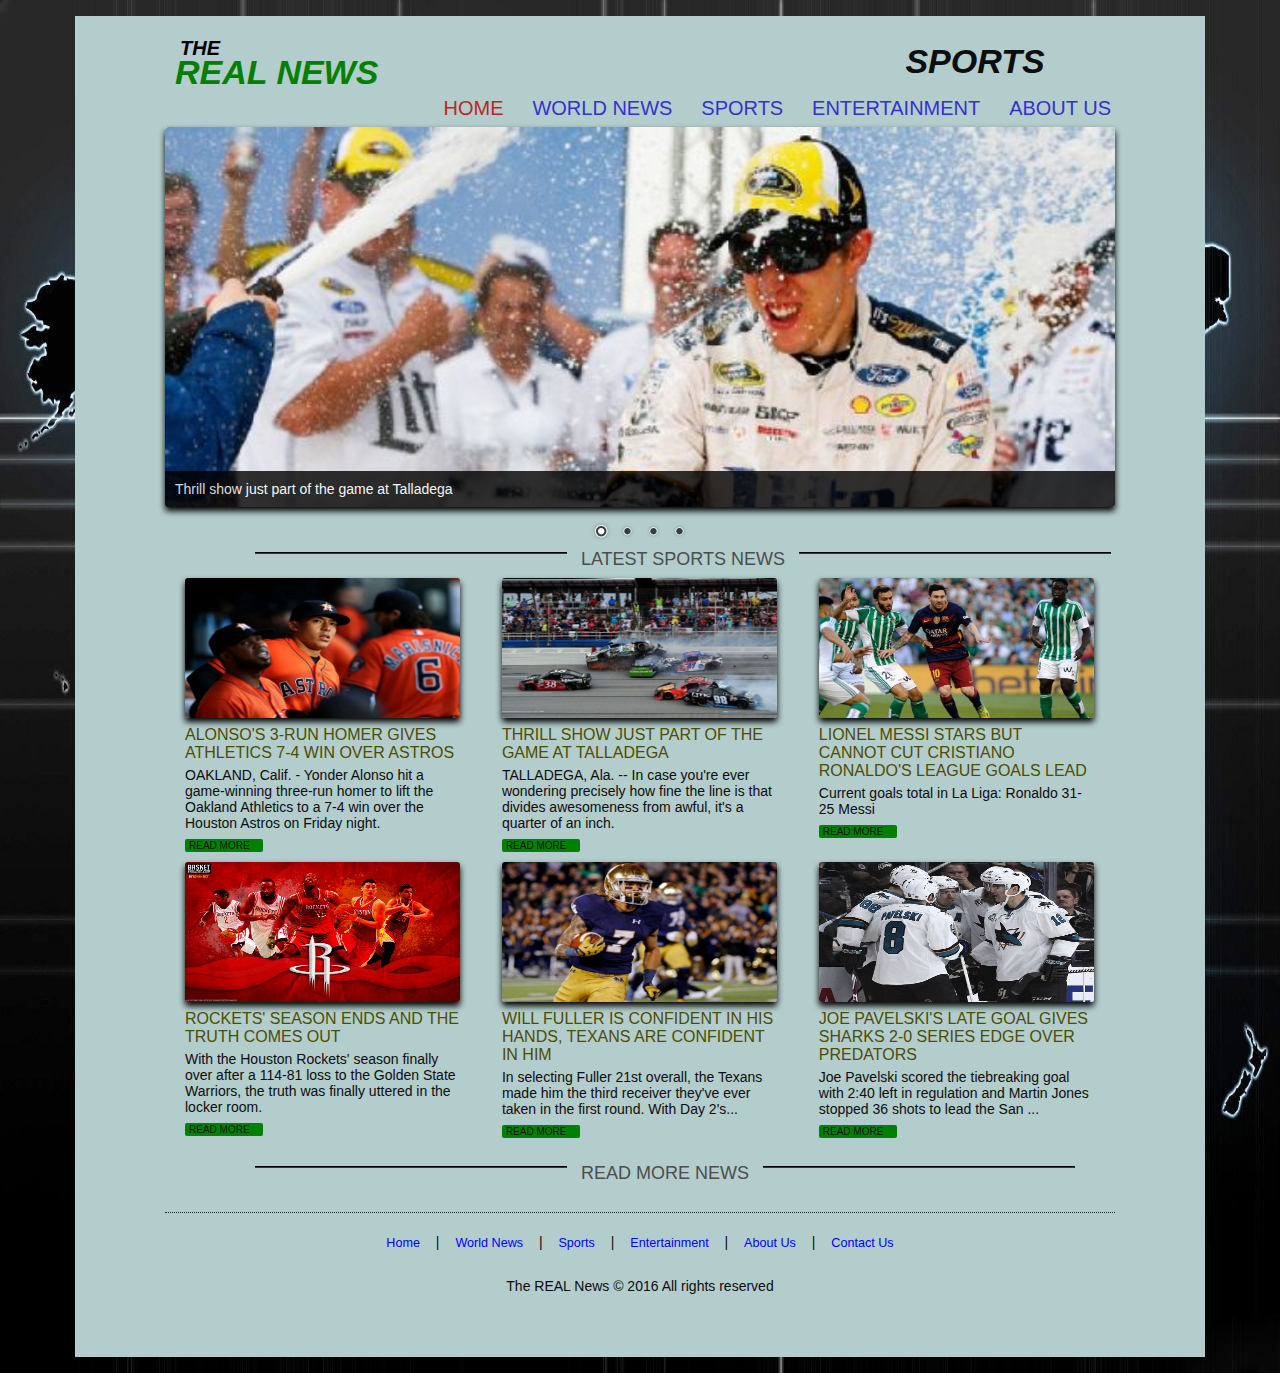
<file: WebAppProject/sportNews/index.html>
<!DOCTYPE html>
<html>
    <head>
        <meta charset="utf-8" />
        <link rel="stylesheet" href="css/style.css" />
		<link rel="stylesheet" href="css/nivo-slider.css" type="text/css" media="screen" />
		<link rel="stylesheet" href="css/default/default.css" type="text/css" media="screen" />
		<script src="http://ajax.googleapis.com/ajax/libs/jquery/1.7.1/jquery.min.js" type="text/javascript"></script>
		<script src="jquery.nivo.slider.pack.js" type="text/javascript"></script>
        <title>The REAL News</title>
    </head>
	<body id="home">
		<div id="wrapper">
		
			<!--L O G O  &   N A V    B A R-->
			<header>
				<div id="logo"><h2> The </h2> </div>
				<div id="tagline">
					<h1>REAL News</h1></div>
				<div id="page"><h1>SPORTS</h1></div>
				<nav>
					<ul>
						<li><a href="../localNews/localNews.html" id="homenav">Home</a></li>
						<li><a href="../worldNews/worldnews.html">World News</a></li>
						<li><a href="../sportNews/sports.html">Sports</a></li>
						<li><a href="../entertainmentNews/index.html">Entertainment</a></li>
						<li><a href="../about%20us/about.html">About Us</a></li>
					</ul>
				</nav>
			</header>
			
			<!-- T H E    S L I D E R -->
			<div class="slider-wrapper theme-default">
				<div id="slider" class="nivoSlider">
					<a href="s2.html"><img src="images/s2_3.jpg" alt="" title="Thrill show just part of the game at Talladega" /></a>

					<a href="s3.html"><img src="images/s3.jpg" alt="" title="Lionel Messi stars but cannot cut Cristiano Ronaldo's league goals lead" /></a>

					<a href="s5.html"><img src="images/s5.jpg" alt="" title="Will Fuller is confident in his hands, Texans are confident in him" /></a>

					<a href="s4.html"><img src="images/s4.jpg" alt="" title="Rockets' season ends and the truth comes out" /></a>
				</div>
			</div>
			<script type="text/javascript">
			$(window).load(function() {
				$('#slider').nivoSlider({pauseTime: 6000,});
			});
			</script>
			
			<!-- M A I N   C O N T E N T  -->
			<section>
				<div id="line">
					<div class="dline"></div>
					<h1>Latest Sports News</h1>

					<div class="dline"></div>

				</div>
				<div id="lnews">
					<article>
						
						<img src="images/s1.jpg" alt="" />
						<h1>Alonso's 3-run homer gives Athletics 7-4 win over Astros</h1>
						<p>OAKLAND, Calif. - Yonder Alonso hit a game-winning three-run homer to lift the Oakland Athletics to a 7-4 win over the Houston Astros on Friday night.</p>
						<a href="s1.html" class="rm">Read More</a>
					</article>
					<article>
						
						<img src="images/s2.jpg" alt="" />
						<h1>Thrill show just part of the game at Talladega</h1>
						<p>TALLADEGA, Ala. -- In case you're ever wondering precisely how fine the line is that divides awesomeness from awful, it's a quarter of an inch.</p>
						<a href="s2.html" class="rm">Read More</a>
					</article>
					<article class="lastarticle">
						
						<img src="images/s3.jpg" alt="" />
						<h1>Lionel Messi stars but cannot cut Cristiano Ronaldo's league goals lead</h1>
						<p>Current goals total in La Liga: Ronaldo 31-25 Messi</p>
						<a href="s3.html" class="rm">Read More</a>
					</article>

					<article>
						
						<img src="images/s4.jpg" alt="" />
						<h1>Rockets' season ends and the truth comes out</h1>
						<p>With the Houston Rockets' season finally over after a 114-81 loss to the Golden State Warriors, the truth was finally uttered in the locker room.</p>
						<a href="s4.html" class="rm">Read More</a>
					</article>
					<article>
						
						<img src="images/s5.jpg" alt="" />
						<h1>Will Fuller is confident in his hands, Texans are confident in him</h1>
						<p>In selecting Fuller 21st overall, the Texans made him the third receiver they've ever taken in the first round. With Day 2's...</p>
						<a href="s5.html" class="rm">Read More</a>
					</article>
					<article class="lastarticle">
						
						<img src="images/s6.jpg" alt="" />
						<h1>Joe Pavelski's late goal gives Sharks 2-0 series edge over Predators</h1>
						<p> Joe Pavelski scored the tiebreaking goal with 2:40 left in regulation and Martin Jones stopped 36 shots to lead the San ...</p>
						<a href="s6.html" class="rm">Read More</a>
					</article>

					
				</div>
					<div id="line">
					<div class="dline"></div>
					<a href="singlepage.html"><h1> Read More News</h1></a>
					<div class="dline"></div>
				</div>
			</section>				
			<!--T H E    F O O T E R-->
			<div class="footer text-center">
				<div class="bottom-menu">
					<ul>                 
						<li><a href="index.html">Home</a></li> |
						<li><a href="world.html">World News</a></li> |
						<li><a href="sports.html">Sports</a></li> |
						<li><a href="media.html">Entertainment</a></li> |
						<li><a href="about.html">About Us</a></li> |
						<li><a href="contact.html">Contact Us</a></li>					
					</ul>
				</div>
				<div class="copyright text-center">
					<p>The REAL News &copy; 2016 All rights reserved</p>
				</div>
			</div>
		</div>			
	</body>
</html>
</file>
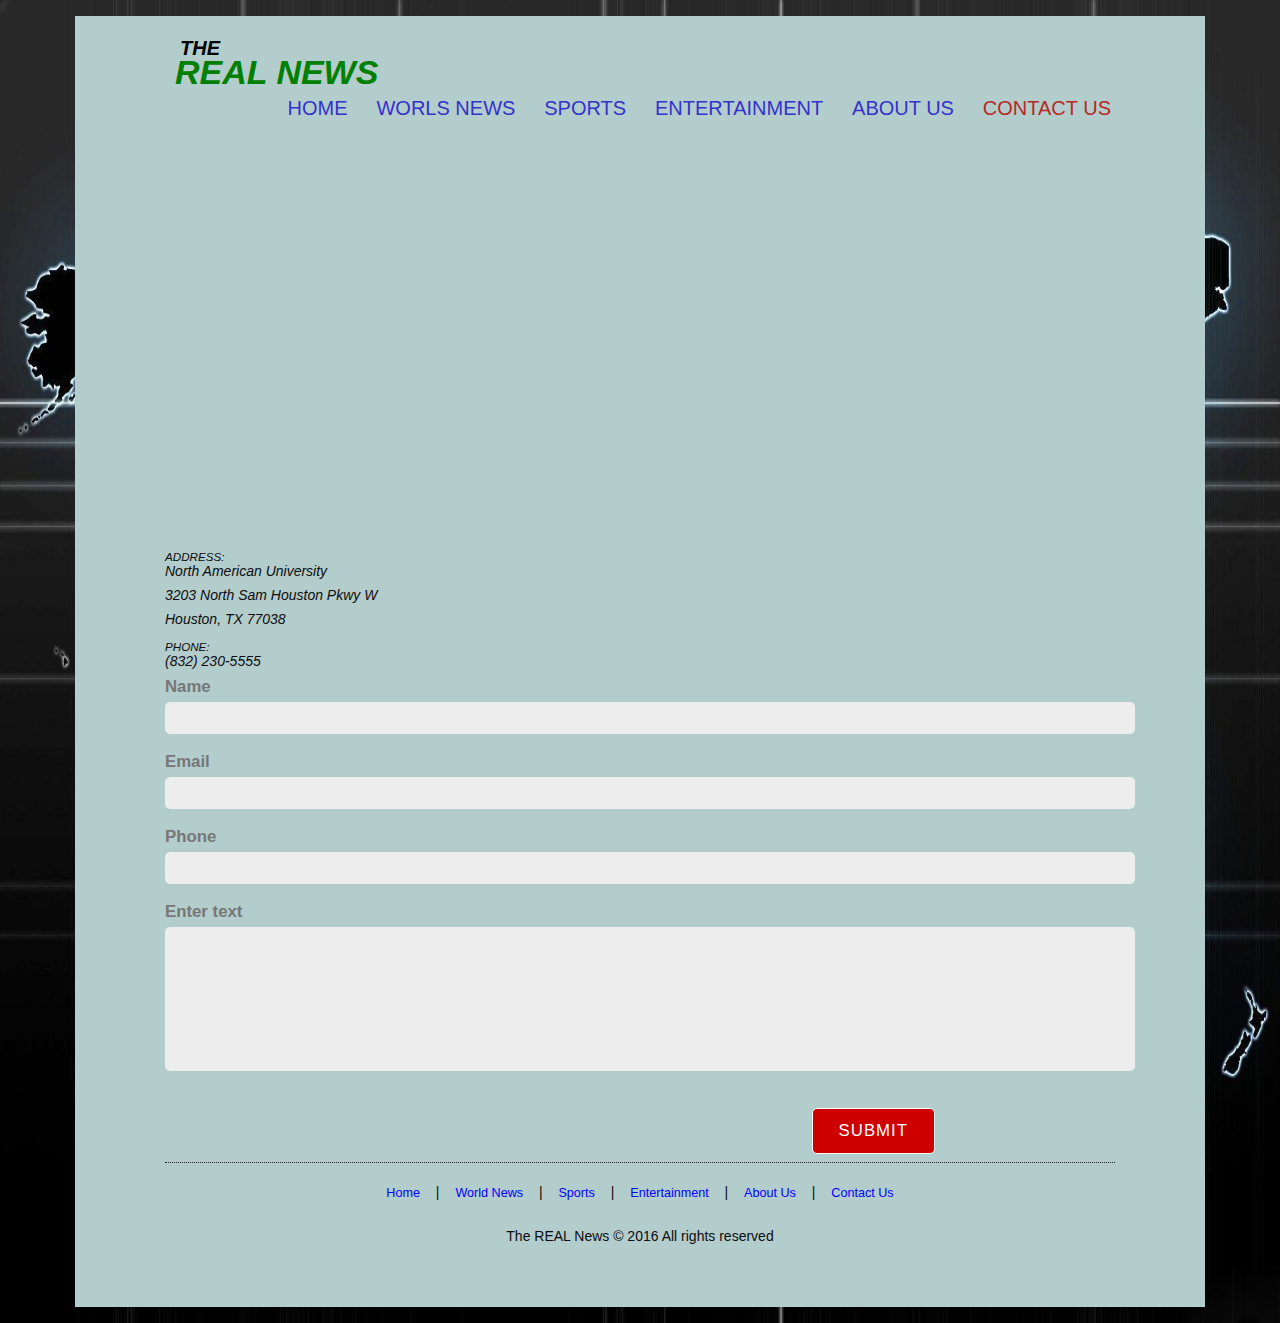
<file: WebAppProject/sportNews/contact.html>
<!DOCTYPE html>
<html>
    <head>
        <meta charset="utf-8" />
        <link rel="stylesheet" href="css/style.css" />
		<link rel="stylesheet" href="css/nivo-slider.css" type="text/css" media="screen" />
		<link rel="stylesheet" href="css/default/default.css" type="text/css" media="screen" />
		<script src="http://ajax.googleapis.com/ajax/libs/jquery/1.7.1/jquery.min.js" type="text/javascript"></script>
		<script src="jquery.nivo.slider.pack.js" type="text/javascript"></script>
        <title>The REAL News</title>
    </head>
	<body id="home">
		<div id="wrapper">
		
			<!--L O G O  &   N A V    B A R-->
			<header>
				<div id="logo"><h2> The </h2> </div>
				<div id="tagline">
					<h1>REAL News</h1>
					</div>
				<nav>
					<ul>
						<li><a href="index.html">Home</a></li>
						<li><a href="world.html">Worls News</a></li>
						<li><a href="sports.html">Sports</a></li>
						<li><a href="media.html">Entertainment</a></li>
						<li><a href="about.html">About Us</a></li>
						<li><a href="contact.html" id="homenav">Contact Us</a></li>
					</ul>
				</nav>
			</header>

			<div class="clearfix"></div>
			<div class="main-content">		
				<div class="contact-section">
					<div class="contact-section-head">
					</div>
					<div class="map">
					<iframe src="https://www.google.com/maps/embed?pb=!1m18!1m12!1m3!1d3457.485405051394!2d-95.47026418552036!3d29.936713530610028!2m3!1f0!2f0!3f0!3m2!1i1024!2i768!4f13.1!3m3!1m2!1s0x8640b6b9acea80f5%3A0x959b0aaa8eb9f383!2sNorth+American+University!5e0!3m2!1sen!2sus!4v1462067198630" frameborder="0" style="border:0"></iframe>
					</div>
					<div class="contact-form-bottom">
							<address>
								<h5>Address:</h5>
								<p>North American University</p>
								<p>3203 North Sam Houston Pkwy W</p>
								<p class="bottom">Houston, TX 77038</p>
								<h5>Phone:</h5>
								<p>(832) 230-5555</p>
							</address>
						</div>
						<div class="col-md-4 contact-form">
						<form>
								<div class="contact-form-row">
									<div>
										<span>Name</span>
										<input type="text" class="text" value="" onfocus="this.value = '';" onblur="if (this.value == '') {this.value = '';}">
									</div>
									<div>
										<span>Email</span>
										<input type="text" class="text" value="" onfocus="this.value = '';" onblur="if (this.value == '') {this.value = '';}">
									</div>
									<div>
										<span>Phone</span>
										<input type="text" class="text" value="" onfocus="this.value = '';" onblur="if (this.value == '') {this.value = '';}">
									</div>
									
									<div>
									<div class="clearfix"> </div> </div>
								</div>
						</form>
					</div>
					<div class="col-md-4 contact-form-row ccomments">
						<div>
							<span>Enter text</span>
							<textarea value="" onfocus="this.value = '';" onblur="if (this.value == '') {this.value = '';}"></textarea>
						</div>
						<div>
							<input type="submit" value="Submit"/>
						</div>
					</div>
					<div class="clearfix"></div>
				</div>
		</div>
		
			<div class="footer text-center">
				<div class="bottom-menu">
					<ul>                 
						<li><a href="index.html">Home</a></li> |
						<li><a href="world.html">World News</a></li> |
						<li><a href="sports.html">Sports</a></li> |
						<li><a href="media.html">Entertainment</a></li> |
						<li><a href="about.html">About Us</a></li> |
						<li><a href="contact.html">Contact Us</a></li>					
					</ul>
				</div>
				<div class="copyright text-center">
					<p>The REAL News &copy; 2016 All rights reserved</p>
				</div>
			</div>
			</div>
</body>
</html>
</file>
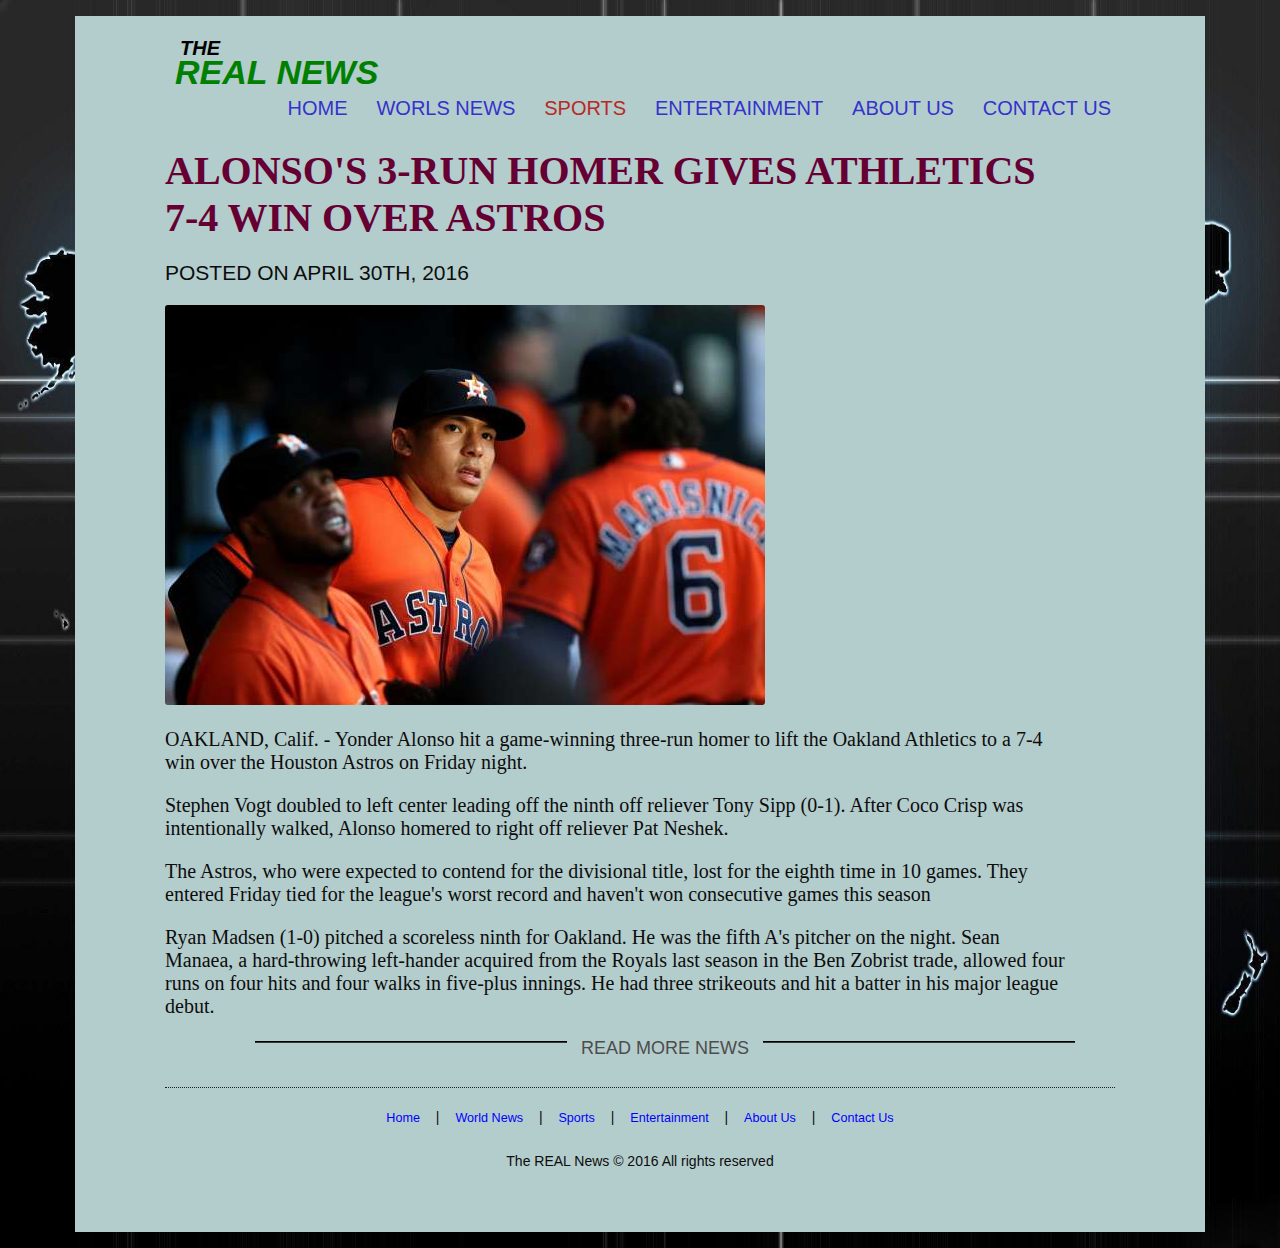
<file: WebAppProject/sportNews/s1.html>
<!DOCTYPE html>
<html>
    <head>
        <meta charset="utf-8" />
        <link rel="stylesheet" href="css/style.css" />
		<link rel="stylesheet" href="css/nivo-slider.css" type="text/css" media="screen" />
		<link rel="stylesheet" href="css/default/default.css" type="text/css" media="screen" />
		<script src="http://ajax.googleapis.com/ajax/libs/jquery/1.7.1/jquery.min.js" type="text/javascript"></script>
		<script src="jquery.nivo.slider.pack.js" type="text/javascript"></script>
        <title>The REAL News</title>
    </head>
	<body id="home">
		<div id="wrapper">
		
			<!--L O G O  &   N A V    B A R-->
			<header>
				<div id="logo"><h2> The </h2> </div>
				<div id="tagline">
					<h1>REAL News</h1>
					</div>
				<nav>
					<ul>
						<li><a href="index.html">Home</a></li>
						<li><a href="world.html">Worls News</a></li>
						<li><a href="sports.html" id="homenav">Sports</a></li>
						<li><a href="media.html">Entertainment</a></li>
						<li><a href="about.html">About Us</a></li>
						<li><a href="contact.html">Contact Us</a></li>
					</ul>
				</nav>
			</header>

			<!-- M A I N   C O N T E N T-->
			<section>
				<article id="singlepost">
					<h1>Alonso's 3-run homer gives Athletics 7-4 win over Astros</h1>
					<h2>Posted On April 30th, 2016</h2>
					<img src="images/s1.jpg" alt="" />
					<p>OAKLAND, Calif. - Yonder Alonso hit a game-winning three-run homer to lift the Oakland Athletics to a 7-4 win over the Houston Astros on Friday night.</p>
					<p>Stephen Vogt doubled to left center leading off the ninth off reliever Tony Sipp (0-1). After Coco Crisp was intentionally walked, Alonso homered to right off reliever Pat Neshek.</p>
					
					<p>The Astros, who were expected to contend for the divisional title, lost for the eighth time in 10 games. They entered Friday tied for the league's worst record and haven't won consecutive games this season</p>
					<p>Ryan Madsen (1-0) pitched a scoreless ninth for Oakland. He was the fifth A's pitcher on the night. Sean Manaea, a hard-throwing left-hander acquired from the Royals last season in the Ben Zobrist trade, allowed four runs on four hits and four walks in five-plus innings. He had three strikeouts and hit a batter in his major league debut.</p>
					</article>
					<div id="line">
					<div class="dline"></div>
					<a href="singlepage.html"><h1> Read More News</h1></a>
					<div class="dline"></div>
				</div>
			</section>
			<!--T H E    F O O T E R-->
			<div class="footer text-center">
				<div class="bottom-menu">
					<ul>                 
						<li><a href="index.html">Home</a></li> |
						<li><a href="world.html">World News</a></li> |
						<li><a href="sports.html">Sports</a></li> |
						<li><a href="media.html">Entertainment</a></li> |
						<li><a href="about.html">About Us</a></li> |
						<li><a href="contact.html">Contact Us</a></li>					
					</ul>
				</div>
				<div class="copyright text-center">
					<p>The REAL News &copy; 2016 All rights reserved</p>
				</div>
			</div>
		</div>			
	</body>
</html>
</file>
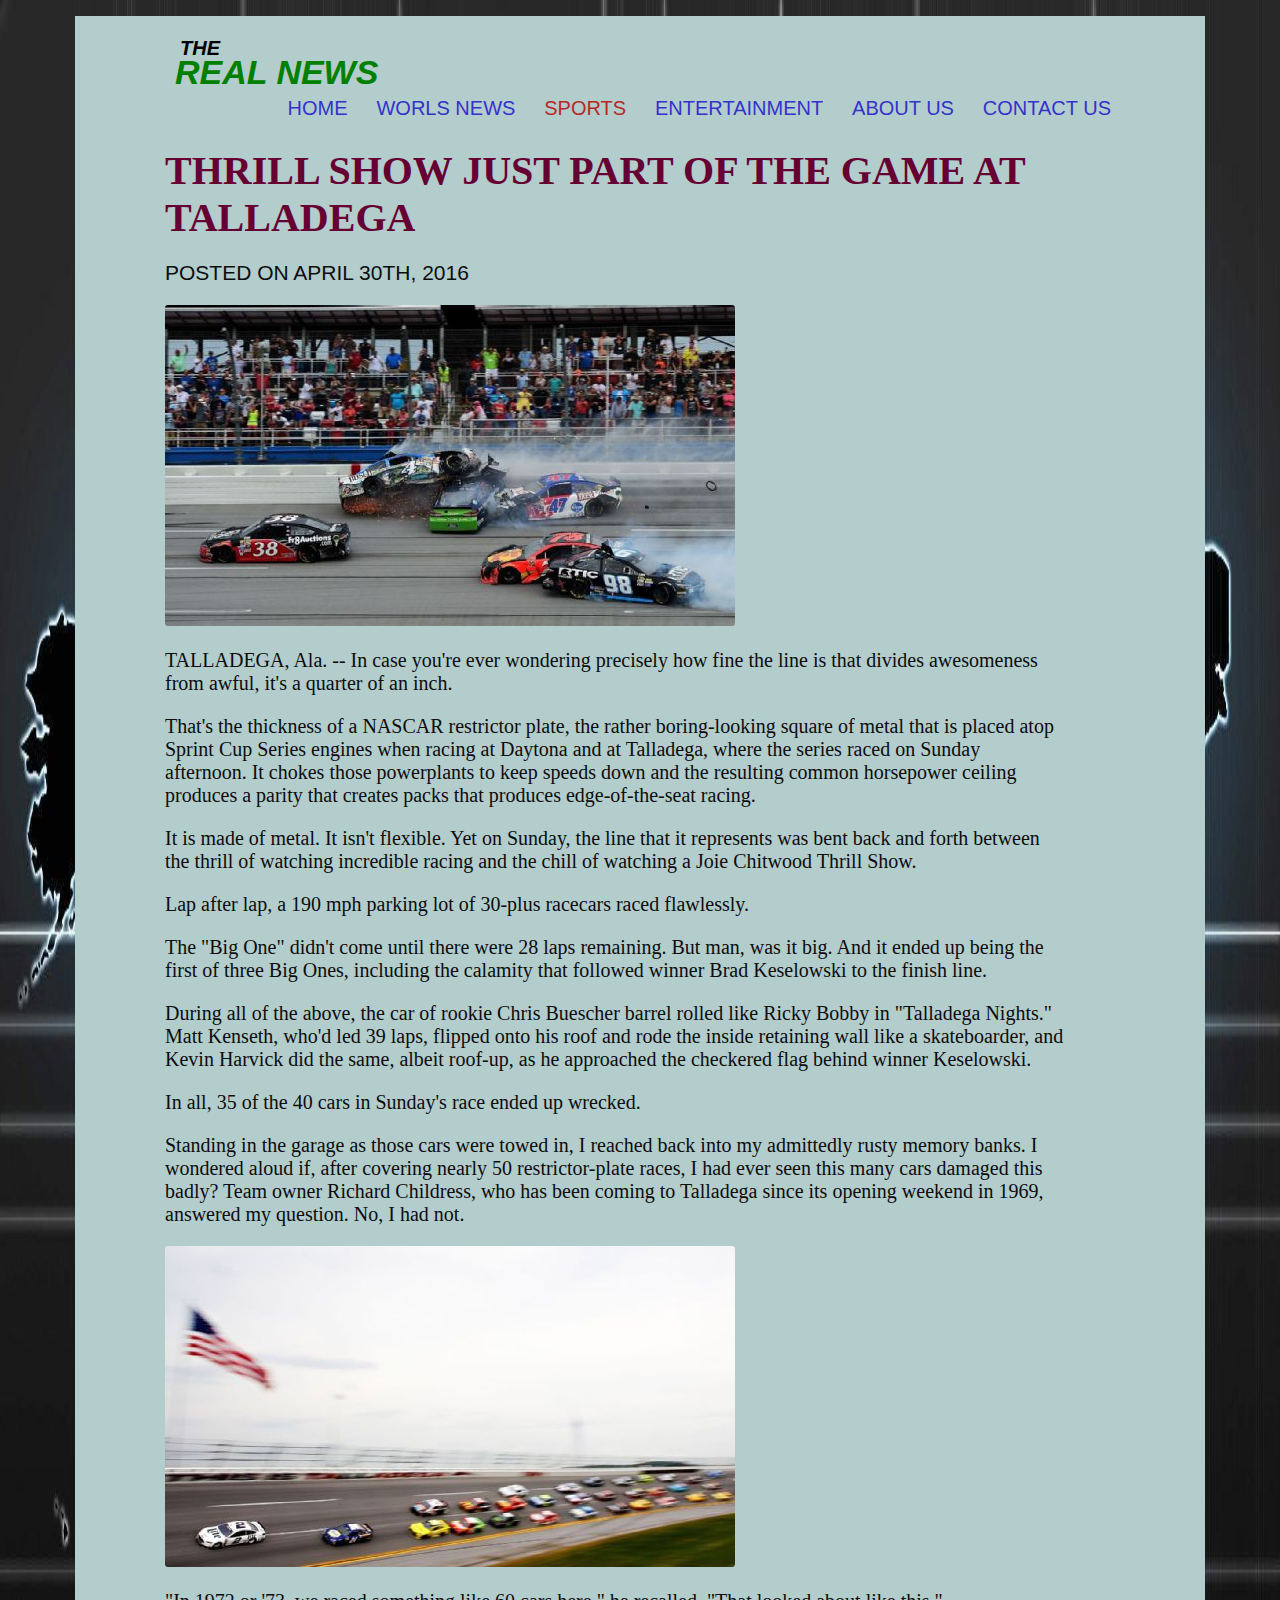
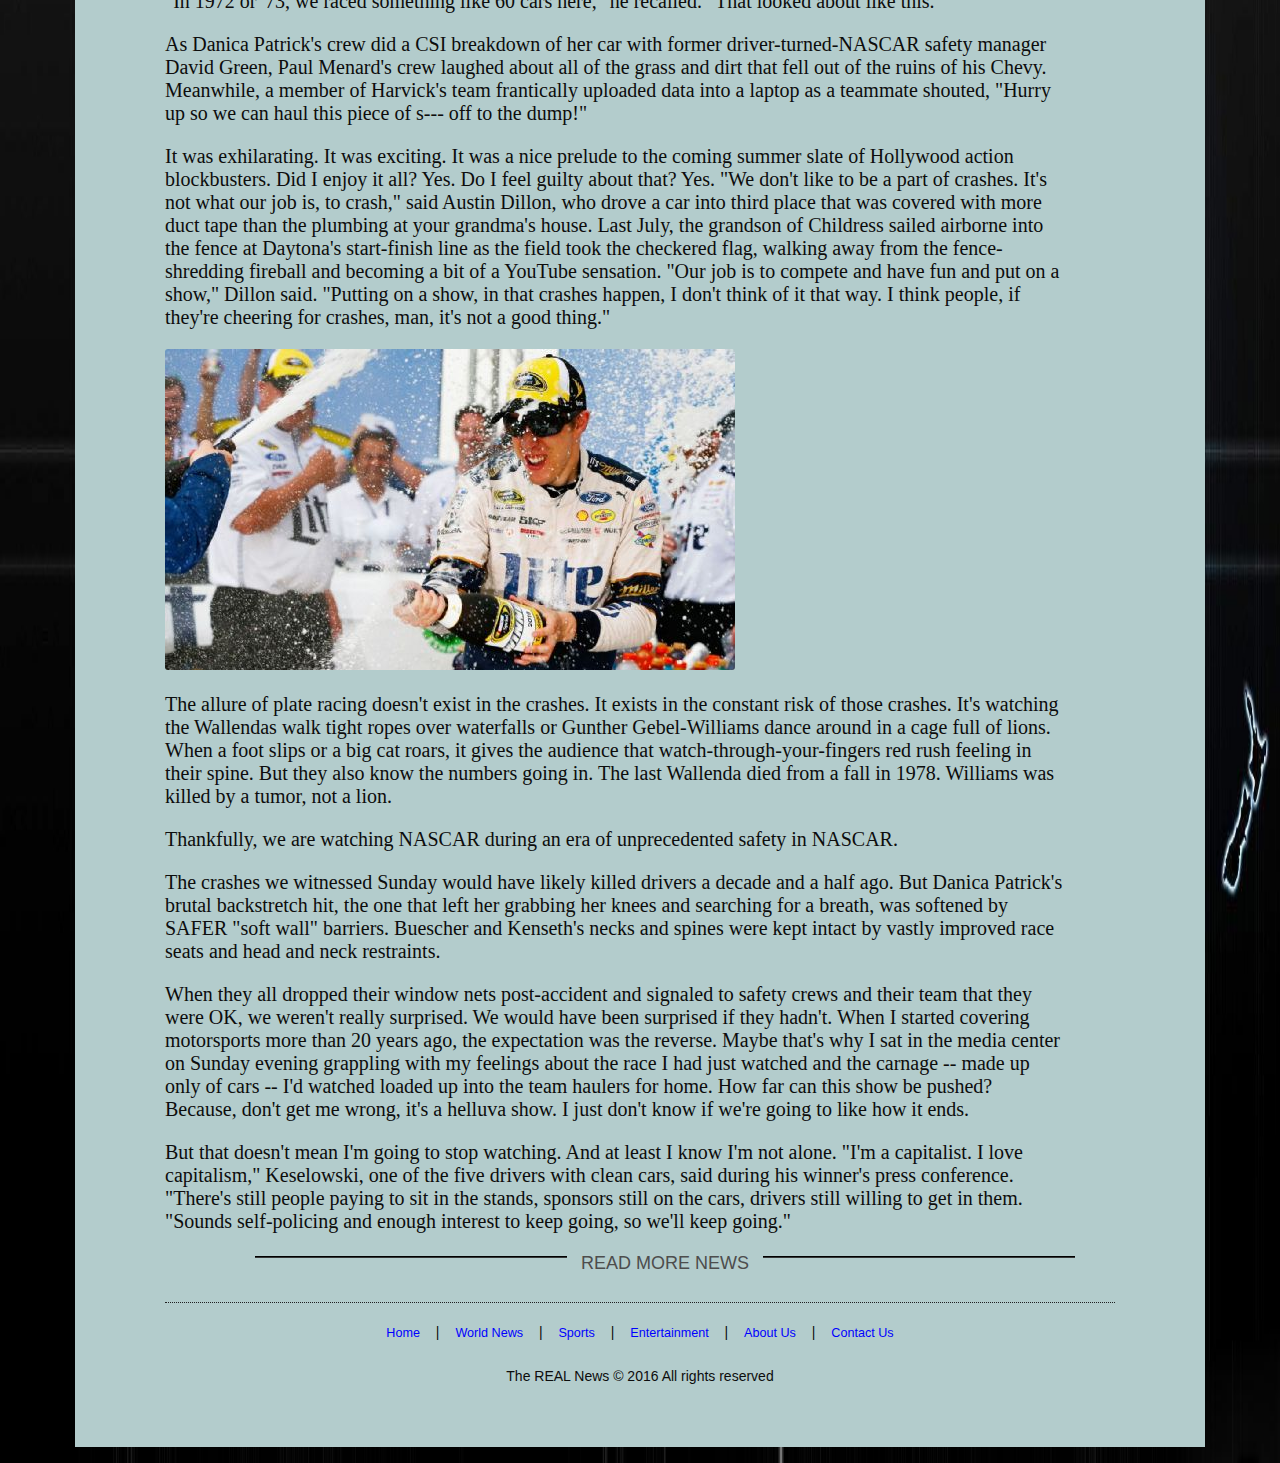
<file: WebAppProject/sportNews/s2.html>
<!DOCTYPE html>
<html>
    <head>
        <meta charset="utf-8" />
        <link rel="stylesheet" href="css/style.css" />
		<link rel="stylesheet" href="css/nivo-slider.css" type="text/css" media="screen" />
		<link rel="stylesheet" href="css/default/default.css" type="text/css" media="screen" />
		<script src="http://ajax.googleapis.com/ajax/libs/jquery/1.7.1/jquery.min.js" type="text/javascript"></script>
		<script src="jquery.nivo.slider.pack.js" type="text/javascript"></script>
        <title>The REAL News</title>
    </head>
	<body id="home">
		<div id="wrapper">
		
			<!--L O G O  &   N A V    B A R-->
			<header>
				<div id="logo"><h2> The </h2> </div>
				<div id="tagline">
					<h1>REAL News</h1>
					</div>
				<nav>
					<ul>
						<li><a href="index.html">Home</a></li>
						<li><a href="world.html">Worls News</a></li>
						<li><a href="sports.html" id="homenav">Sports</a></li>
						<li><a href="media.html">Entertainment</a></li>
						<li><a href="about.html">About Us</a></li>
						<li><a href="contact.html">Contact Us</a></li>
					</ul>
				</nav>
			</header>

			<!-- M A I N   C O N T E N T-->
			<section>
				<article id="singlepost">
					<h1>Thrill show just part of the game at Talladega</h1>
					<h2>Posted On April 30th, 2016</h2>
					<img src="images/s2.jpg" alt="" />
					<p>TALLADEGA, Ala. -- In case you're ever wondering precisely how fine the line is that divides awesomeness from awful, it's a quarter of an inch.</p>
					<p>That's the thickness of a NASCAR restrictor plate, the rather boring-looking square of metal that is placed atop Sprint Cup Series engines when racing at Daytona and at Talladega, where the series raced on Sunday afternoon. It chokes those powerplants to keep speeds down and the resulting common horsepower ceiling produces a parity that creates packs that produces edge-of-the-seat racing.</p>
					
					<p>It is made of metal. It isn't flexible. Yet on Sunday, the line that it represents was bent back and forth between the thrill of watching incredible racing and the chill of watching a Joie Chitwood Thrill Show.</p>
					<p>Lap after lap, a 190 mph parking lot of 30-plus racecars raced flawlessly.</p>
					<p>The "Big One" didn't come until there were 28 laps remaining. But man, was it big. And it ended up being the first of three Big Ones, including the calamity that followed winner Brad Keselowski to the finish line.</p>
					<p>During all of the above, the car of rookie Chris Buescher barrel rolled like Ricky Bobby in "Talladega Nights." Matt Kenseth, who'd led 39 laps, flipped onto his roof and rode the inside retaining wall like a skateboarder, and Kevin Harvick did the same, albeit roof-up, as he approached the checkered flag behind winner Keselowski.</p>
					<p>In all, 35 of the 40 cars in Sunday's race ended up wrecked.</p>
					<p>Standing in the garage as those cars were towed in, I reached back into my admittedly rusty memory banks. I wondered aloud if, after covering nearly 50 restrictor-plate races, I had ever seen this many cars damaged this badly? Team owner Richard Childress, who has been coming to Talladega since its opening weekend in 1969, answered my question. No, I had not.</p>
					<img src="images/s2_2.jpg" alt="" />
					<p>"In 1972 or '73, we raced something like 60 cars here," he recalled. "That looked about like this."</p>
					<p>As Danica Patrick's crew did a CSI breakdown of her car with former driver-turned-NASCAR safety manager David Green, Paul Menard's crew laughed about all of the grass and dirt that fell out of the ruins of his Chevy. Meanwhile, a member of Harvick's team frantically uploaded data into a laptop as a teammate shouted, "Hurry up so we can haul this piece of s--- off to the dump!"</p>
					<p>It was exhilarating. It was exciting. It was a nice prelude to the coming summer slate of Hollywood action blockbusters.

Did I enjoy it all? Yes. Do I feel guilty about that? Yes.

"We don't like to be a part of crashes. It's not what our job is, to crash," said Austin Dillon, who drove a car into third place that was covered with more duct tape than the plumbing at your grandma's house.

Last July, the grandson of Childress sailed airborne into the fence at Daytona's start-finish line as the field took the checkered flag, walking away from the fence-shredding fireball and becoming a bit of a YouTube sensation.

"Our job is to compete and have fun and put on a show," Dillon said. "Putting on a show, in that crashes happen, I don't think of it that way. I think people, if they're cheering for crashes, man, it's not a good thing."</p>
<img src="images/s2_3.jpg" alt="" />
					<p>The allure of plate racing doesn't exist in the crashes. It exists in the constant risk of those crashes. It's watching the Wallendas walk tight ropes over waterfalls or Gunther Gebel-Williams dance around in a cage full of lions.

When a foot slips or a big cat roars, it gives the audience that watch-through-your-fingers red rush feeling in their spine. But they also know the numbers going in. The last Wallenda died from a fall in 1978. Williams was killed by a tumor, not a lion.</p>
					<p>Thankfully, we are watching NASCAR during an era of unprecedented safety in NASCAR.</p>
					<p>The crashes we witnessed Sunday would have likely killed drivers a decade and a half ago. But Danica Patrick's brutal backstretch hit, the one that left her grabbing her knees and searching for a breath, was softened by SAFER "soft wall" barriers.

Buescher and Kenseth's necks and spines were kept intact by vastly improved race seats and head and neck restraints.</p>

					<p>When they all dropped their window nets post-accident and signaled to safety crews and their team that they were OK, we weren't really surprised. We would have been surprised if they hadn't. When I started covering motorsports more than 20 years ago, the expectation was the reverse.

Maybe that's why I sat in the media center on Sunday evening grappling with my feelings about the race I had just watched and the carnage -- made up only of cars -- I'd watched loaded up into the team haulers for home.

How far can this show be pushed? Because, don't get me wrong, it's a helluva show. I just don't know if we're going to like how it ends.</p>
					<p>But that doesn't mean I'm going to stop watching.

And at least I know I'm not alone.

"I'm a capitalist. I love capitalism," Keselowski, one of the five drivers with clean cars, said during his winner's press conference. "There's still people paying to sit in the stands, sponsors still on the cars, drivers still willing to get in them.

"Sounds self-policing and enough interest to keep going, so we'll keep going."</p>

					</article>
<div id="line">
					<div class="dline"></div>
					<a href="singlepage.html"><h1> Read More News</h1></a>
					<div class="dline"></div>
				</div>
			</section>
			<!--T H E    F O O T E R-->
			<div class="footer text-center">
				<div class="bottom-menu">
					<ul>                 
						<li><a href="index.html">Home</a></li> |
						<li><a href="world.html">World News</a></li> |
						<li><a href="sports.html">Sports</a></li> |
						<li><a href="media.html">Entertainment</a></li> |
						<li><a href="about.html">About Us</a></li> |
						<li><a href="contact.html">Contact Us</a></li>					
					</ul>
				</div>
				<div class="copyright text-center">
					<p>The REAL News &copy; 2016 All rights reserved</p>
				</div>
			</div>
		</div>			
	</body>
</html>
</file>
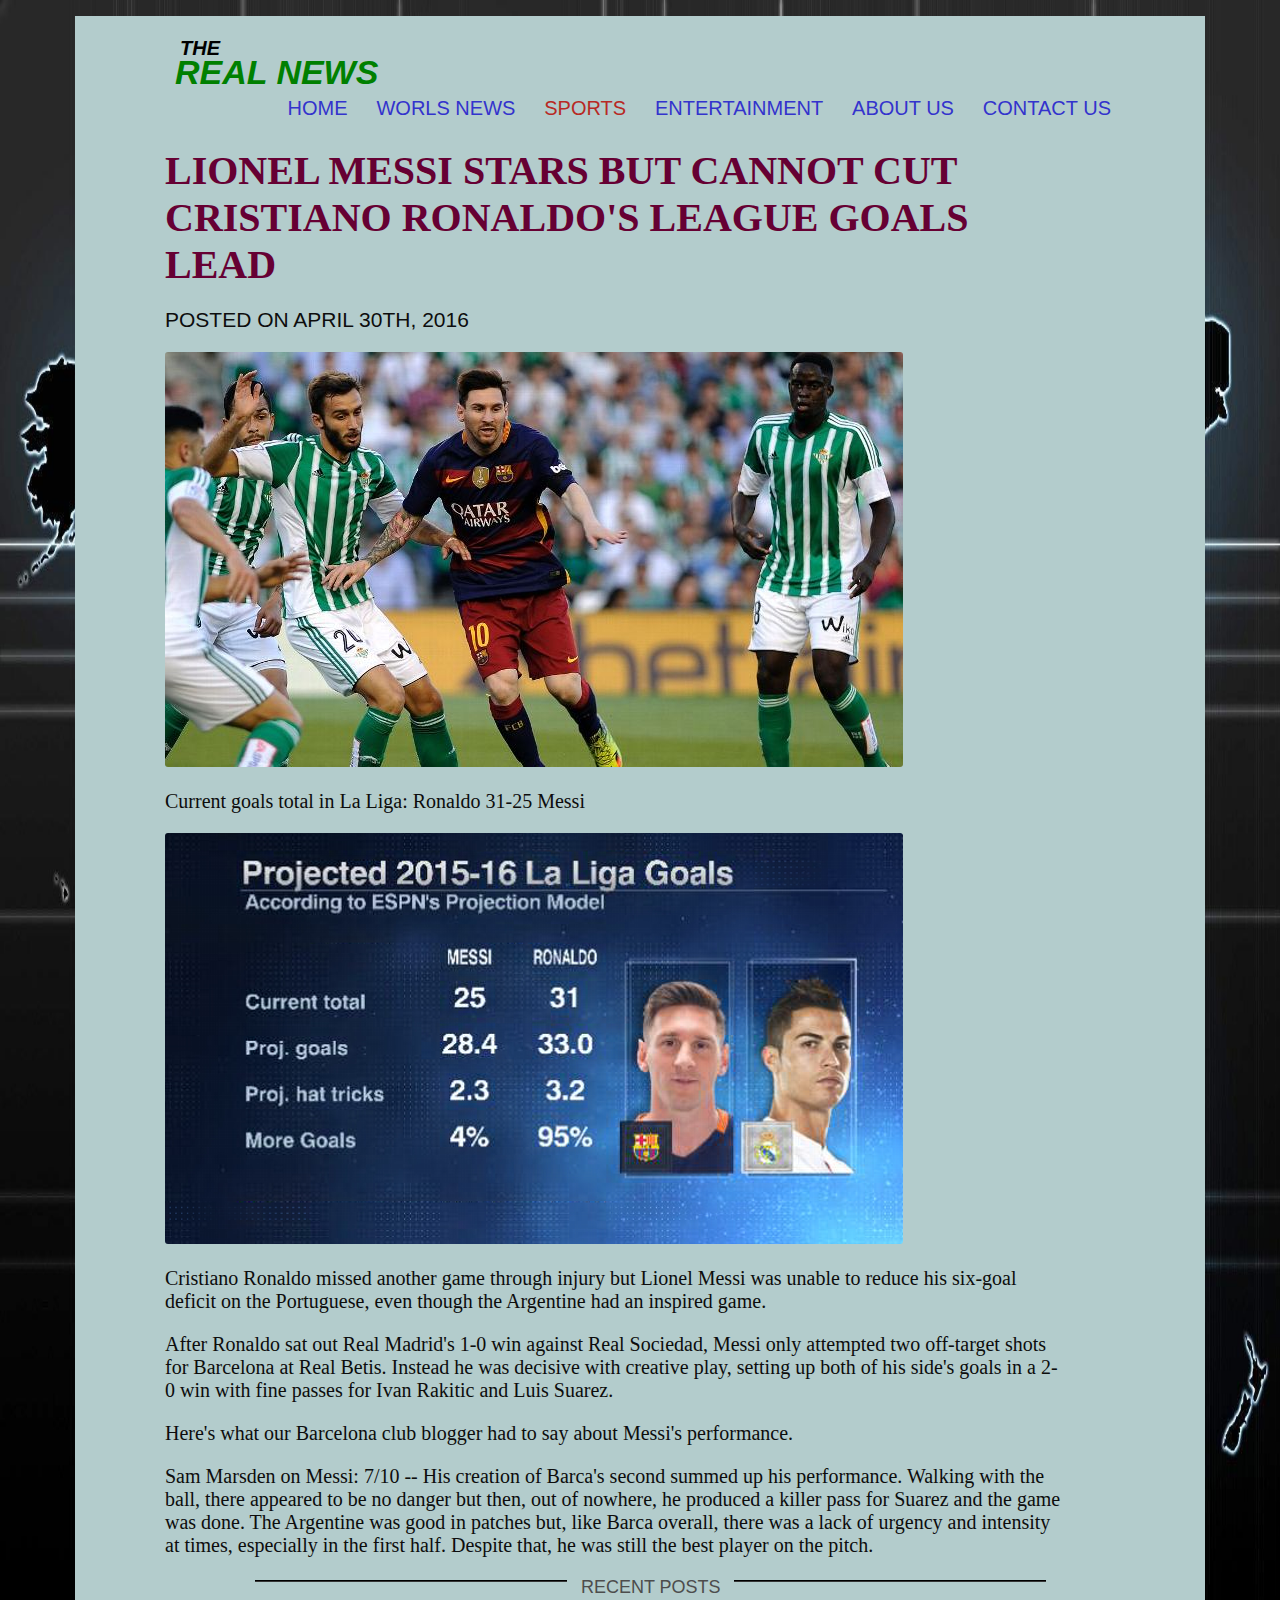
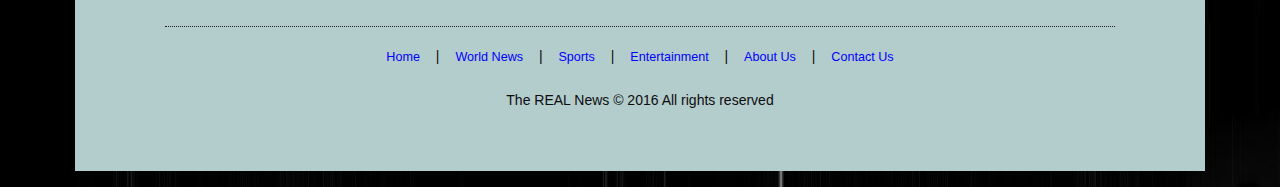
<file: WebAppProject/sportNews/s3.html>
<!DOCTYPE html>
<html>
    <head>
        <meta charset="utf-8" />
        <link rel="stylesheet" href="css/style.css" />
		<link rel="stylesheet" href="css/nivo-slider.css" type="text/css" media="screen" />
		<link rel="stylesheet" href="css/default/default.css" type="text/css" media="screen" />
		<script src="http://ajax.googleapis.com/ajax/libs/jquery/1.7.1/jquery.min.js" type="text/javascript"></script>
		<script src="jquery.nivo.slider.pack.js" type="text/javascript"></script>
        <title>The REAL News</title>
    </head>
	<body id="home">
		<div id="wrapper">
		
			<!--L O G O  &   N A V    B A R-->
			<header>
				<div id="logo"><h2> The </h2> </div>
				<div id="tagline">
					<h1>REAL News</h1>
					</div>
				<nav>
					<ul>
						<li><a href="index.html">Home</a></li>
						<li><a href="world.html">Worls News</a></li>
						<li><a href="sports.html" id="homenav">Sports</a></li>
						<li><a href="media.html">Entertainment</a></li>
						<li><a href="about.html">About Us</a></li>
						<li><a href="contact.html">Contact Us</a></li>
					</ul>
				</nav>
			</header>

			<!-- M A I N   C O N T E N T-->
			<section>
				<article id="singlepost">
					<h1>Lionel Messi stars but cannot cut Cristiano Ronaldo's league goals lead</h1>
					<h2>Posted On April 30th, 2016</h2>
					<img src="images/s3.jpg" alt="" />
					<p>Current goals total in La Liga: Ronaldo 31-25 Messi</p>
					<img src="images/s3_2.png" alt="" />
					<p>Cristiano Ronaldo missed another game through injury but Lionel Messi was unable to reduce his six-goal deficit on the Portuguese, even though the Argentine had an inspired game.</p>
					
					<p>After Ronaldo sat out Real Madrid's 1-0 win against Real Sociedad, Messi only attempted two off-target shots for Barcelona at Real Betis. Instead he was decisive with creative play, setting up both of his side's goals in a 2-0 win with fine passes for Ivan Rakitic and Luis Suarez.</p>
					<p>Here's what our Barcelona club blogger had to say about Messi's performance.</p>
					<p>Sam Marsden on Messi: 7/10 -- His creation of Barca's second summed up his performance. Walking with the ball, there appeared to be no danger but then, out of nowhere, he produced a killer pass for Suarez and the game was done. The Argentine was good in patches but, like Barca overall, there was a lack of urgency and intensity at times, especially in the first half. Despite that, he was still the best player on the pitch.</p>
					</article>
					<div id="line">
					<div class="dline"></div>
					<h1> Recent Posts</h1>
					<div class="dline"></div>
				</div>
			</section>
			<!--T H E    F O O T E R-->
			<div class="footer text-center">
				<div class="bottom-menu">
					<ul>                 
						<li><a href="index.html">Home</a></li> |
						<li><a href="world.html">World News</a></li> |
						<li><a href="sports.html">Sports</a></li> |
						<li><a href="media.html">Entertainment</a></li> |
						<li><a href="about.html">About Us</a></li> |
						<li><a href="contact.html">Contact Us</a></li>					
					</ul>
				</div>
				<div class="copyright text-center">
					<p>The REAL News &copy; 2016 All rights reserved</p>
				</div>
			</div>
		</div>			
	</body>
</html>
</file>
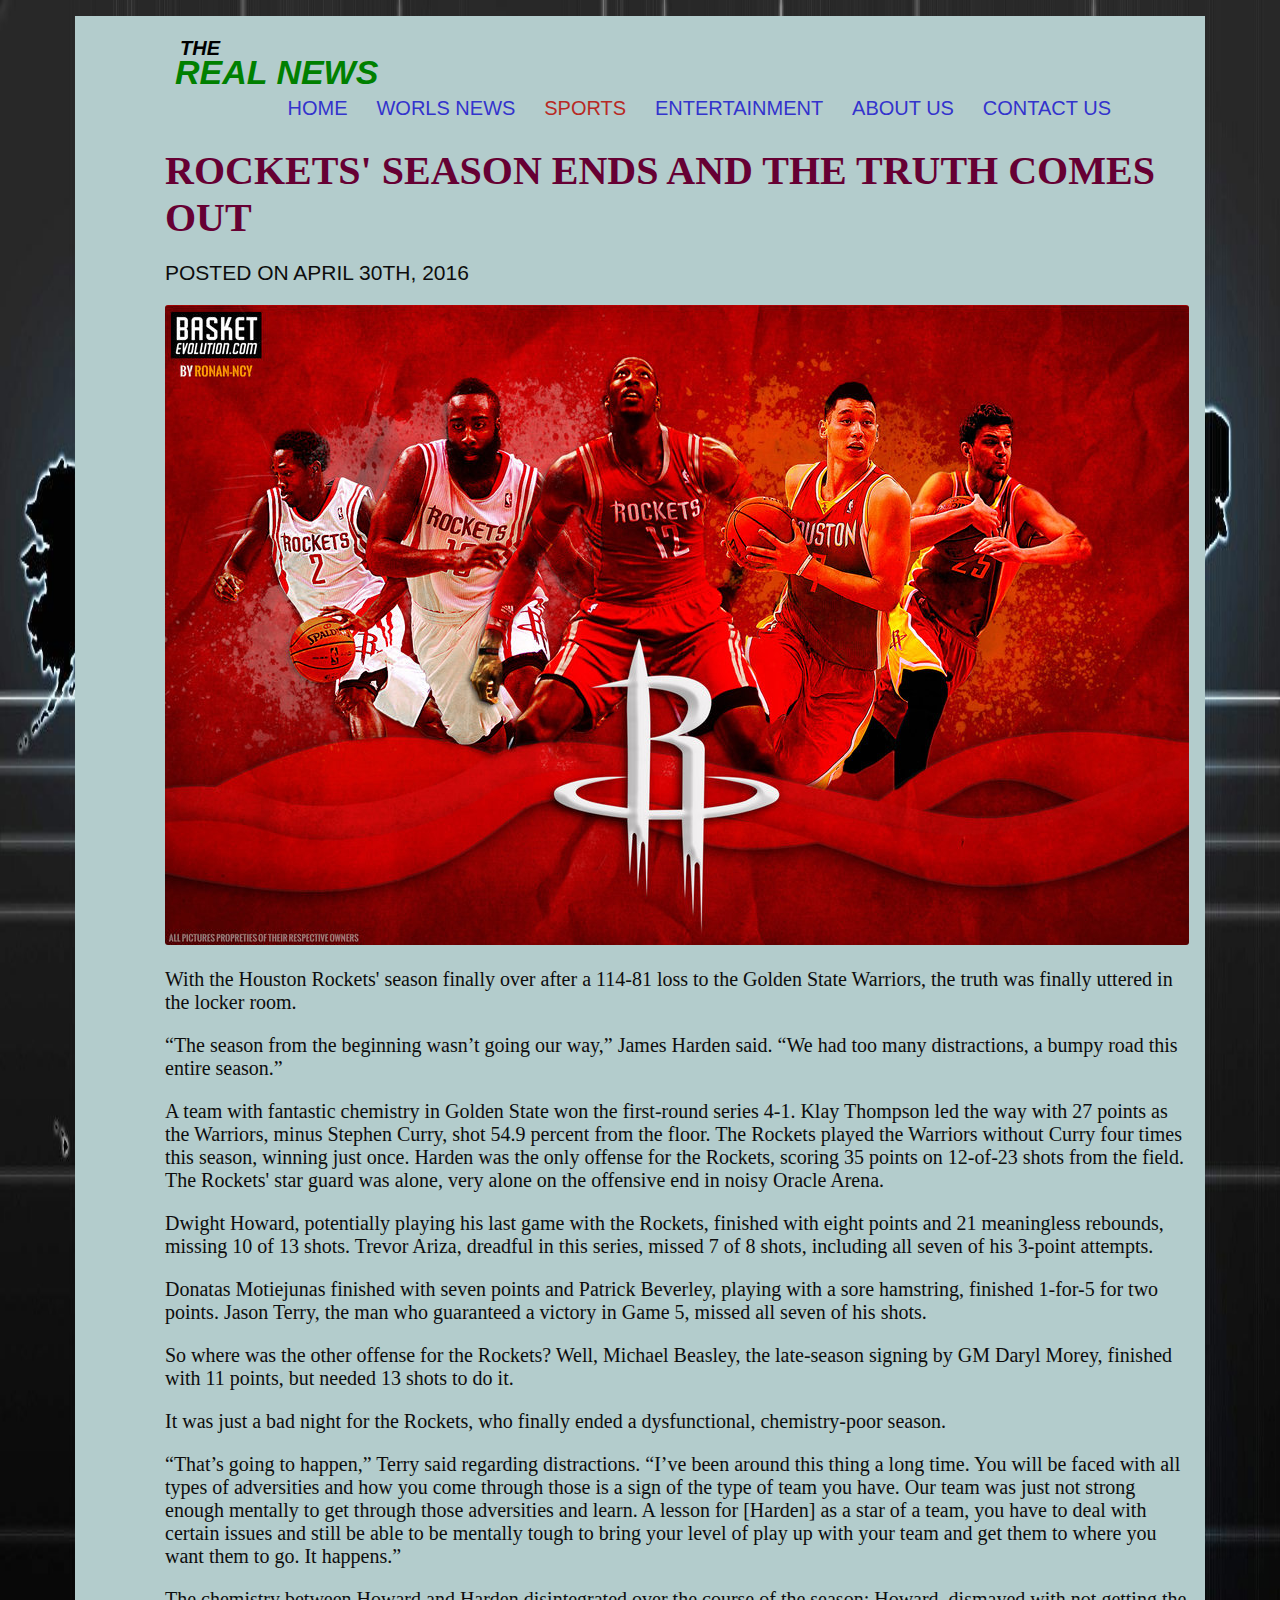
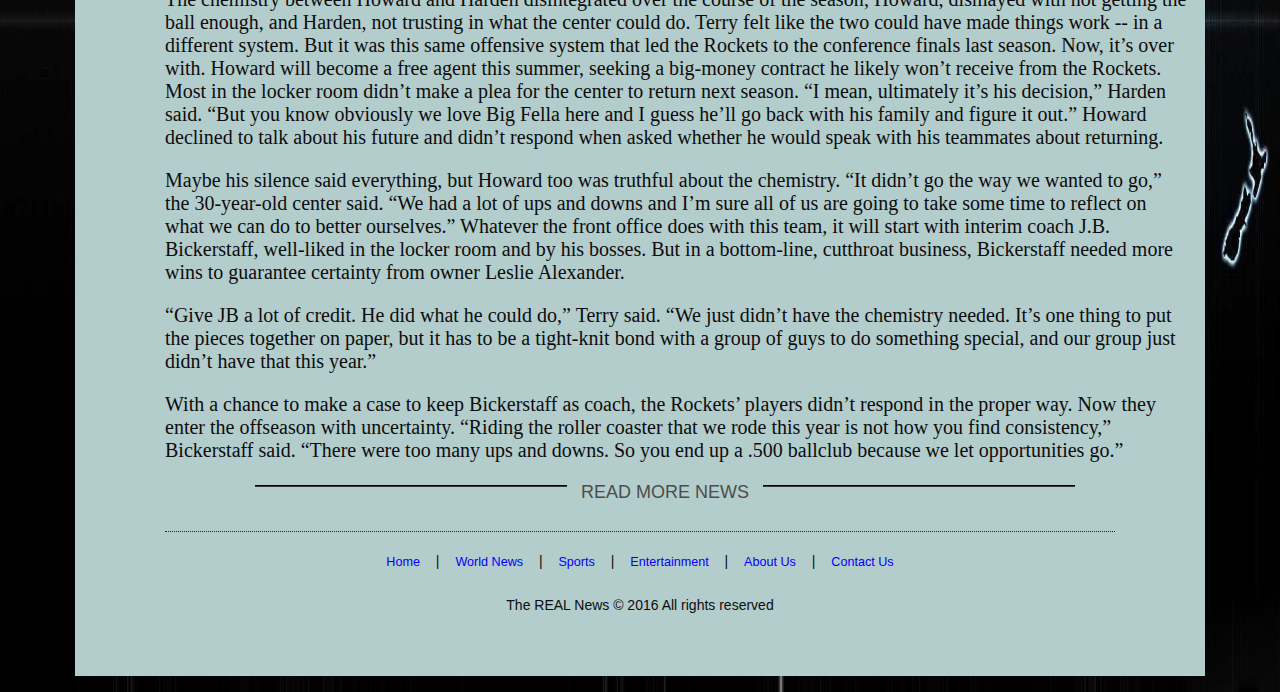
<file: WebAppProject/sportNews/s4.html>
<!DOCTYPE html>
<html>
    <head>
        <meta charset="utf-8" />
        <link rel="stylesheet" href="css/style.css" />
		<link rel="stylesheet" href="css/nivo-slider.css" type="text/css" media="screen" />
		<link rel="stylesheet" href="css/default/default.css" type="text/css" media="screen" />
		<script src="http://ajax.googleapis.com/ajax/libs/jquery/1.7.1/jquery.min.js" type="text/javascript"></script>
		<script src="jquery.nivo.slider.pack.js" type="text/javascript"></script>
        <title>The REAL News</title>
    </head>
	<body id="home">
		<div id="wrapper">
		
			<!--L O G O  &   N A V    B A R-->
			<header>
				<div id="logo"><h2> The </h2> </div>
				<div id="tagline">
					<h1>REAL News</h1>
					</div>
				<nav>
					<ul>
						<li><a href="index.html">Home</a></li>
						<li><a href="world.html">Worls News</a></li>
						<li><a href="sports.html" id="homenav">Sports</a></li>
						<li><a href="media.html">Entertainment</a></li>
						<li><a href="about.html">About Us</a></li>
						<li><a href="contact.html">Contact Us</a></li>
					</ul>
				</nav>
			</header>

			<!-- M A I N   C O N T E N T-->
			<section>
				<article id="singlepost">
					<h1>Rockets' season ends and the truth comes out</h1>
					<h2>Posted On April 30th, 2016</h2>
					<img src="images/s4.jpg" alt="" />
					<p>With the Houston Rockets' season finally over after a 114-81 loss to the Golden State Warriors, the truth was finally uttered in the locker room.</p>
					<p>“The season from the beginning wasn’t going our way,” James Harden said. “We had too many distractions, a bumpy road this entire season.”</p>
					
					<p>A team with fantastic chemistry in Golden State won the first-round series 4-1. Klay Thompson led the way with 27 points as the Warriors, minus Stephen Curry, shot 54.9 percent from the floor. The Rockets played the Warriors without Curry four times this season, winning just once. Harden was the only offense for the Rockets, scoring 35 points on 12-of-23 shots from the field. The Rockets' star guard was alone, very alone on the offensive end in noisy Oracle Arena.</p>
					<p>Dwight Howard, potentially playing his last game with the Rockets, finished with eight points and 21 meaningless rebounds, missing 10 of 13 shots. Trevor Ariza, dreadful in this series, missed 7 of 8 shots, including all seven of his 3-point attempts.</p>
					<p>Donatas Motiejunas finished with seven points and Patrick Beverley, playing with a sore hamstring, finished 1-for-5 for two points. Jason Terry, the man who guaranteed a victory in Game 5, missed all seven of his shots.</p>
					<p>So where was the other offense for the Rockets? Well, Michael Beasley, the late-season signing by GM Daryl Morey, finished with 11 points, but needed 13 shots to do it.</p>
					<p>It was just a bad night for the Rockets, who finally ended a dysfunctional, chemistry-poor season.</p>
					<p>“That’s going to happen,” Terry said regarding distractions. “I’ve been around this thing a long time. You will be faced with all types of adversities and how you come through those is a sign of the type of team you have. Our team was just not strong enough mentally to get through those adversities and learn. A lesson for [Harden] as a star of a team, you have to deal with certain issues and still be able to be mentally tough to bring your level of play up with your team and get them to where you want them to go. It happens.”</p>
					<p>The chemistry between Howard and Harden disintegrated over the course of the season; Howard, dismayed with not getting the ball enough, and Harden, not trusting in what the center could do.

Terry felt like the two could have made things work -- in a different system. But it was this same offensive system that led the Rockets to the conference finals last season.

Now, it’s over with. Howard will become a free agent this summer, seeking a big-money contract he likely won’t receive from the Rockets.

Most in the locker room didn’t make a plea for the center to return next season.

“I mean, ultimately it’s his decision,” Harden said. “But you know obviously we love Big Fella here and I guess he’ll go back with his family and figure it out.”

Howard declined to talk about his future and didn’t respond when asked whether he would speak with his teammates about returning.

</p>
<p>Maybe his silence said everything, but Howard too was truthful about the chemistry.

“It didn’t go the way we wanted to go,” the 30-year-old center said. “We had a lot of ups and downs and I’m sure all of us are going to take some time to reflect on what we can do to better ourselves.”

Whatever the front office does with this team, it will start with interim coach J.B. Bickerstaff, well-liked in the locker room and by his bosses. But in a bottom-line, cutthroat business, Bickerstaff needed more wins to guarantee certainty from owner Leslie Alexander.</p>
<p>“Give JB a lot of credit. He did what he could do,” Terry said. “We just didn’t have the chemistry needed. It’s one thing to put the pieces together on paper, but it has to be a tight-knit bond with a group of guys to do something special, and our group just didn’t have that this year.”</p>
<p>With a chance to make a case to keep Bickerstaff as coach, the Rockets’ players didn’t respond in the proper way.

Now they enter the offseason with uncertainty.

“Riding the roller coaster that we rode this year is not how you find consistency,” Bickerstaff said. “There were too many ups and downs. So you end up a .500 ballclub because we let opportunities go.”</p>
					</article>
					<div id="line">
					<div class="dline"></div>
					<a href="singlepage.html"><h1> Read More News</h1></a>
					<div class="dline"></div>
				</div>
			</section>
			<!--T H E    F O O T E R-->
			<div class="footer text-center">
				<div class="bottom-menu">
					<ul>                 
						<li><a href="index.html">Home</a></li> |
						<li><a href="world.html">World News</a></li> |
						<li><a href="sports.html">Sports</a></li> |
						<li><a href="media.html">Entertainment</a></li> |
						<li><a href="about.html">About Us</a></li> |
						<li><a href="contact.html">Contact Us</a></li>					
					</ul>
				</div>
				<div class="copyright text-center">
					<p>The REAL News &copy; 2016 All rights reserved</p>
				</div>
			</div>
		</div>			
	</body>
</html>
</file>
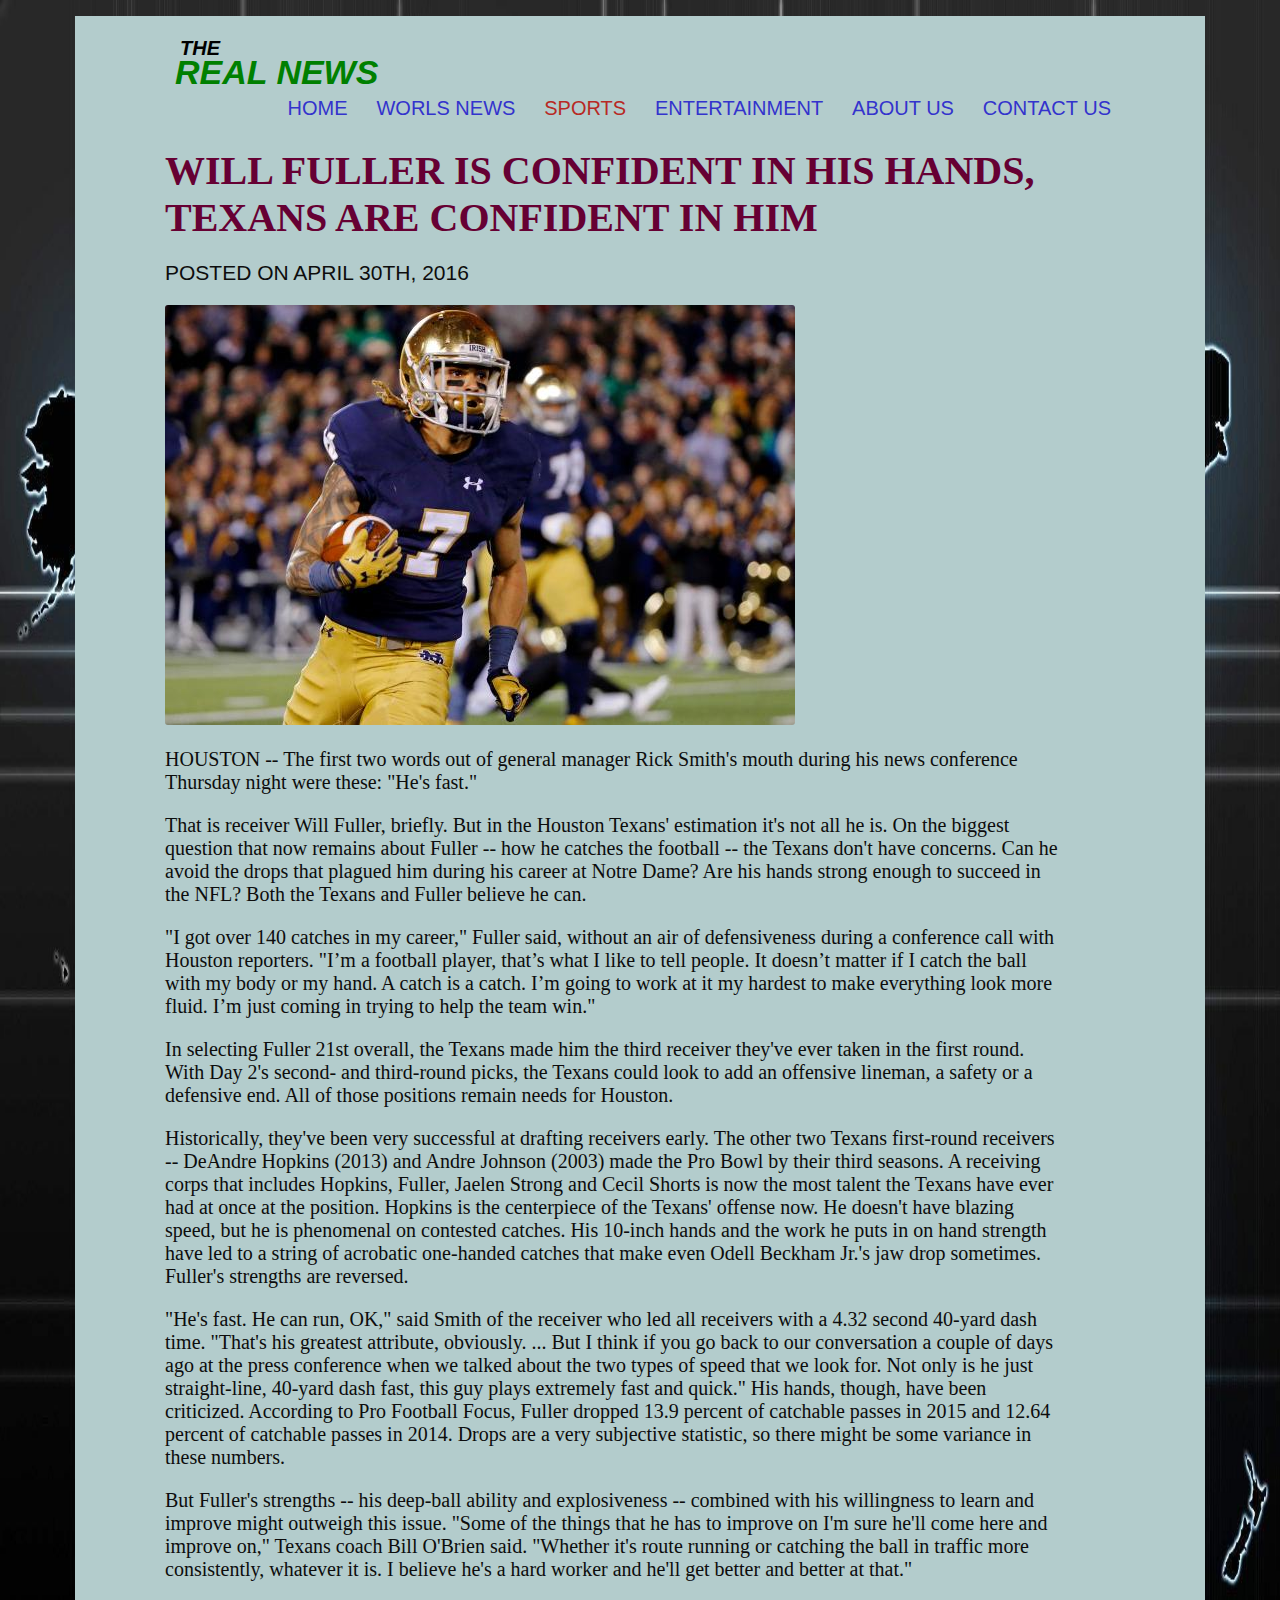
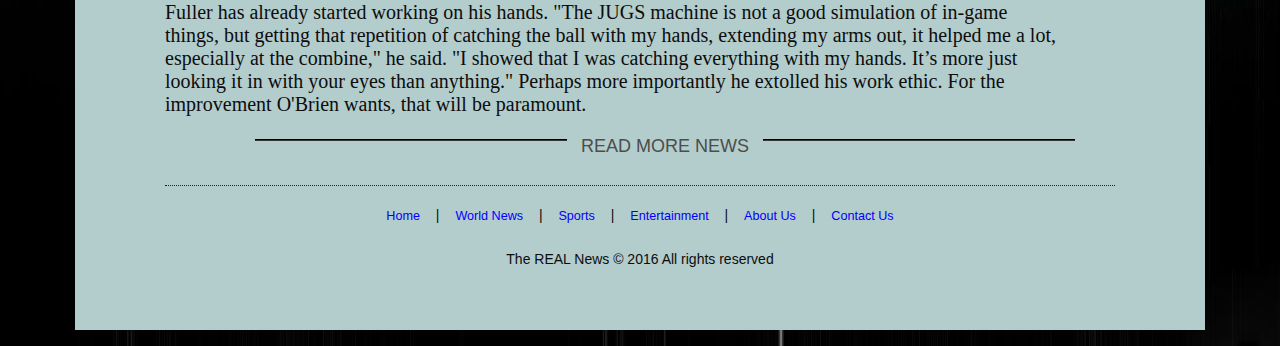
<file: WebAppProject/sportNews/s5.html>
<!DOCTYPE html>
<html>
    <head>
        <meta charset="utf-8" />
        <link rel="stylesheet" href="css/style.css" />
		<link rel="stylesheet" href="css/nivo-slider.css" type="text/css" media="screen" />
		<link rel="stylesheet" href="css/default/default.css" type="text/css" media="screen" />
		<script src="http://ajax.googleapis.com/ajax/libs/jquery/1.7.1/jquery.min.js" type="text/javascript"></script>
		<script src="jquery.nivo.slider.pack.js" type="text/javascript"></script>
        <title>The REAL News</title>
    </head>
	<body id="home">
		<div id="wrapper">
		
			<!--L O G O  &   N A V    B A R-->
			<header>
				<div id="logo"><h2> The </h2> </div>
				<div id="tagline">
					<h1>REAL News</h1>
					</div>
				<nav>
					<ul>
						<li><a href="index.html">Home</a></li>
						<li><a href="world.html">Worls News</a></li>
						<li><a href="sports.html" id="homenav">Sports</a></li>
						<li><a href="media.html">Entertainment</a></li>
						<li><a href="about.html">About Us</a></li>
						<li><a href="contact.html">Contact Us</a></li>
					</ul>
				</nav>
			</header>

			<!-- M A I N   C O N T E N T-->
			<section>
				<article id="singlepost">
					<h1>Will Fuller is confident in his hands, Texans are confident in him</h1>
					<h2>Posted On April 30th, 2016</h2>
					<img src="images/s5.jpg" alt="" />
					<p>HOUSTON -- The first two words out of general manager Rick Smith's mouth during his news conference Thursday night were these: "He's fast."</p>
					<p>That is receiver Will Fuller, briefly. But in the Houston Texans' estimation it's not all he is. On the biggest question that now remains about Fuller -- how he catches the football -- the Texans don't have concerns. Can he avoid the drops that plagued him during his career at Notre Dame? Are his hands strong enough to succeed in the NFL?

Both the Texans and Fuller believe he can.</p>
					
					<p>"I got over 140 catches in my career," Fuller said, without an air of defensiveness during a conference call with Houston reporters. "I’m a football player, that’s what I like to tell people. It doesn’t matter if I catch the ball with my body or my hand. A catch is a catch. I’m going to work at it my hardest to make everything look more fluid. I’m just coming in trying to help the team win."</p>
					<p>In selecting Fuller 21st overall, the Texans made him the third receiver they've ever taken in the first round. With Day 2's second- and third-round picks, the Texans could look to add an offensive lineman, a safety or a defensive end. All of those positions remain needs for Houston.

</p>
					<p>Historically, they've been very successful at drafting receivers early. The other two Texans first-round receivers -- DeAndre Hopkins (2013) and Andre Johnson (2003) made the Pro Bowl by their third seasons.

A receiving corps that includes Hopkins, Fuller, Jaelen Strong and Cecil Shorts is now the most talent the Texans have ever had at once at the position.

Hopkins is the centerpiece of the Texans' offense now. He doesn't have blazing speed, but he is phenomenal on contested catches. His 10-inch hands and the work he puts in on hand strength have led to a string of acrobatic one-handed catches that make even Odell Beckham Jr.'s jaw drop sometimes.

Fuller's strengths are reversed.</p>
					<p>"He's fast. He can run, OK," said Smith of the receiver who led all receivers with a 4.32 second 40-yard dash time. "That's his greatest attribute, obviously. ... But I think if you go back to our conversation a couple of days ago at the press conference when we talked about the two types of speed that we look for. Not only is he just straight-line, 40-yard dash fast, this guy plays extremely fast and quick."

His hands, though, have been criticized. According to Pro Football Focus, Fuller dropped 13.9 percent of catchable passes in 2015 and 12.64 percent of catchable passes in 2014. Drops are a very subjective statistic, so there might be some variance in these numbers.</p>
					<p>But Fuller's strengths -- his deep-ball ability and explosiveness -- combined with his willingness to learn and improve might outweigh this issue.

"Some of the things that he has to improve on I'm sure he'll come here and improve on," Texans coach Bill O'Brien said. "Whether it's route running or catching the ball in traffic more consistently, whatever it is. I believe he's a hard worker and he'll get better and better at that."

</p>
					<p>Fuller has already started working on his hands.

"The JUGS machine is not a good simulation of in-game things, but getting that repetition of catching the ball with my hands, extending my arms out, it helped me a lot, especially at the combine," he said. "I showed that I was catching everything with my hands. It’s more just looking it in with your eyes than anything."

Perhaps more importantly he extolled his work ethic. For the improvement O'Brien wants, that will be paramount.</p>
					</article>
					<div id="line">
					<div class="dline"></div>
					<a href="singlepage.html"><h1> Read More News</h1></a>
					<div class="dline"></div>
				</div>
			</section>
			<!--T H E    F O O T E R-->
			<div class="footer text-center">
				<div class="bottom-menu">
					<ul>                 
						<li><a href="index.html">Home</a></li> |
						<li><a href="world.html">World News</a></li> |
						<li><a href="sports.html">Sports</a></li> |
						<li><a href="media.html">Entertainment</a></li> |
						<li><a href="about.html">About Us</a></li> |
						<li><a href="contact.html">Contact Us</a></li>					
					</ul>
				</div>
				<div class="copyright text-center">
					<p>The REAL News &copy; 2016 All rights reserved</p>
				</div>
			</div>
		</div>			
	</body>
</html>
</file>
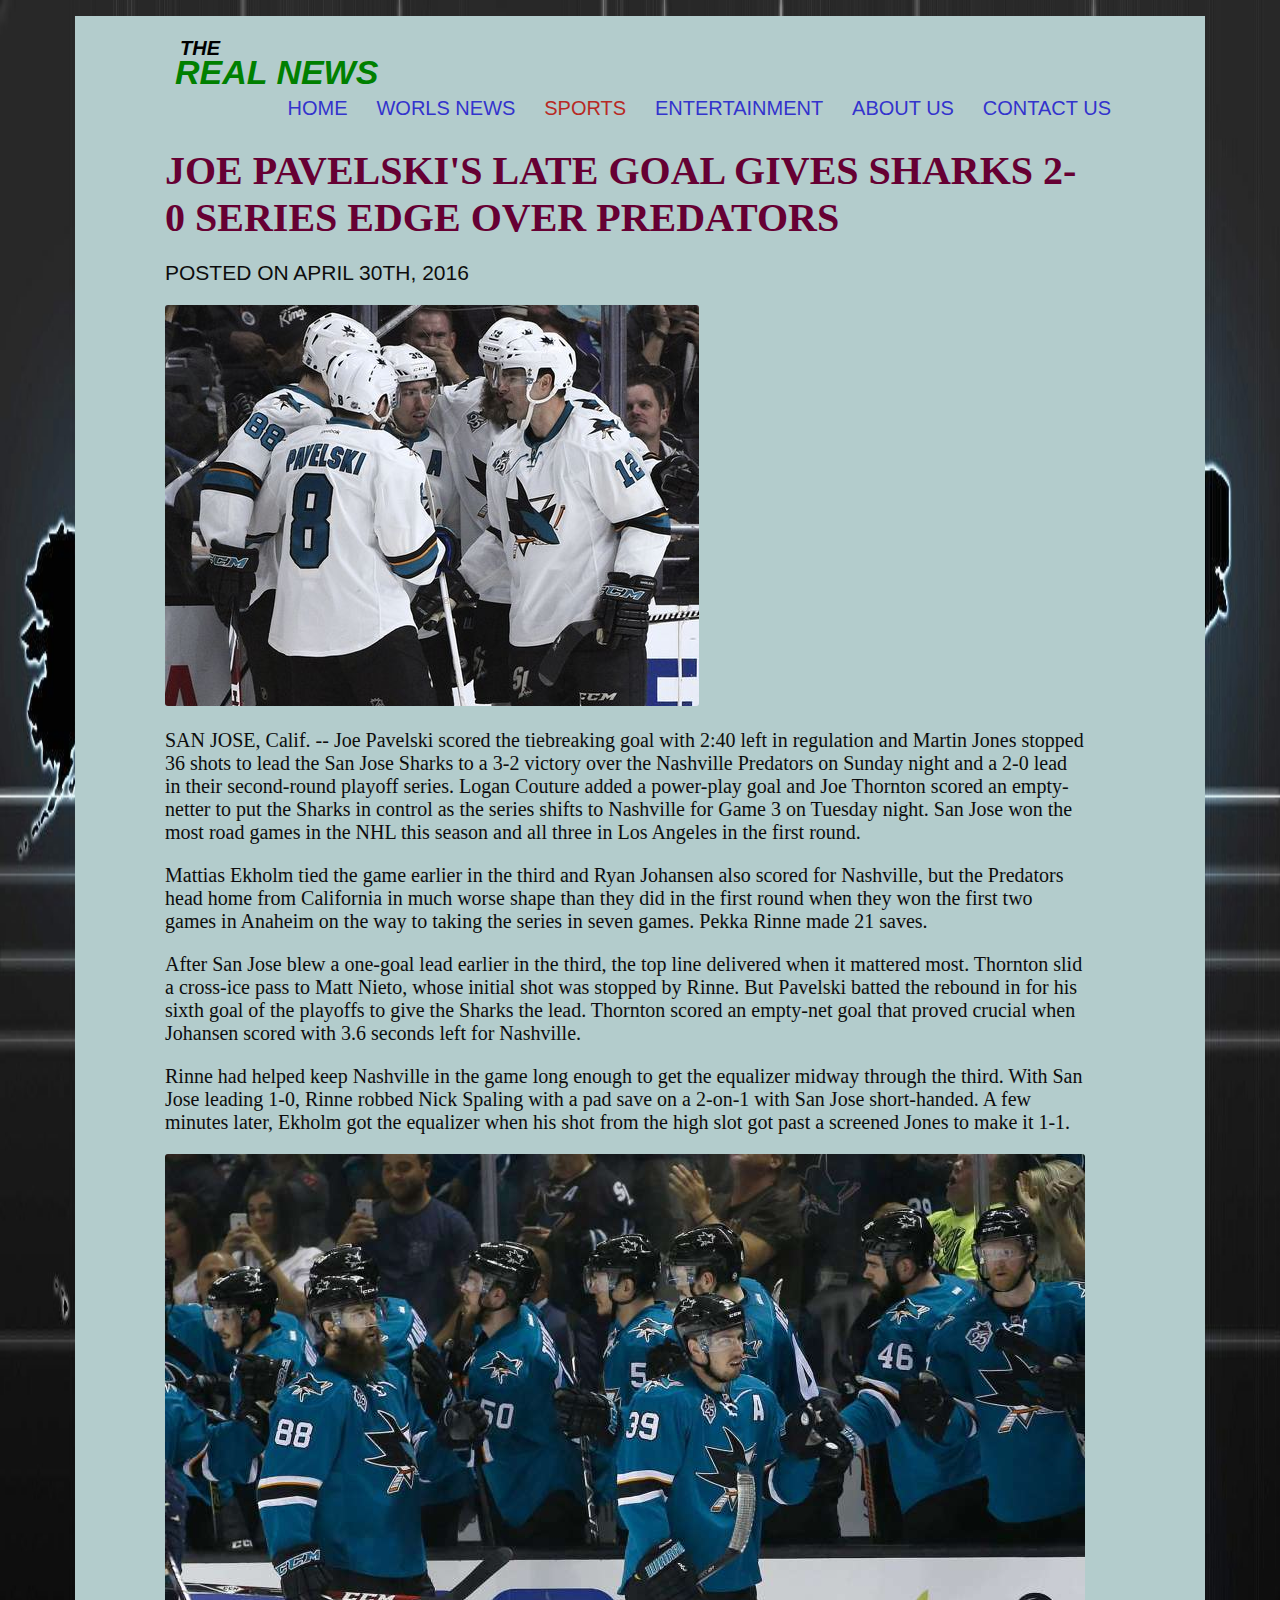
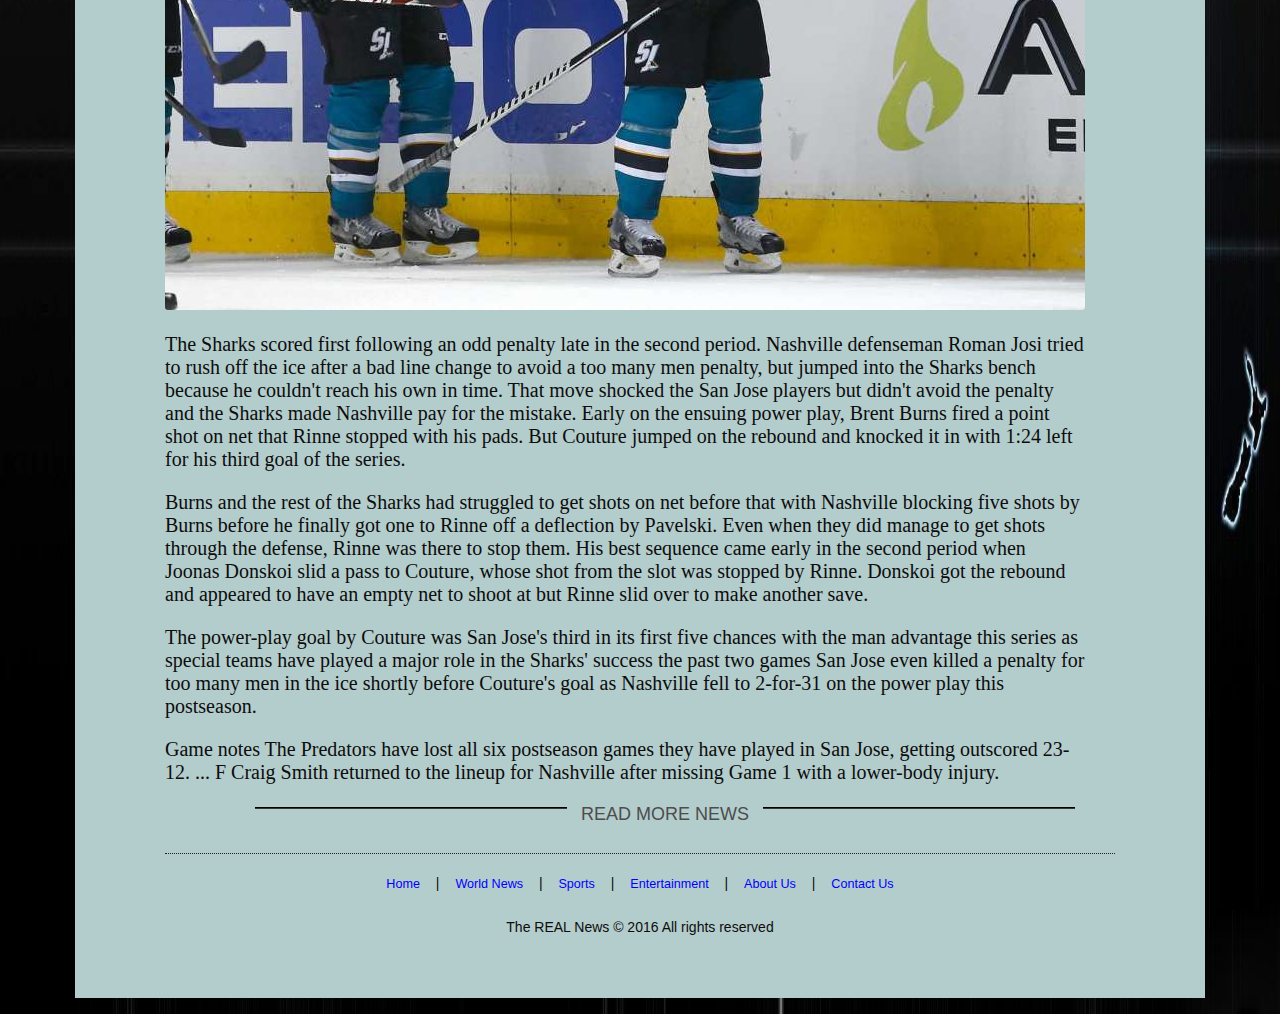
<file: WebAppProject/sportNews/s6.html>
<!DOCTYPE html>
<html>
    <head>
        <meta charset="utf-8" />
        <link rel="stylesheet" href="css/style.css" />
		<link rel="stylesheet" href="css/nivo-slider.css" type="text/css" media="screen" />
		<link rel="stylesheet" href="css/default/default.css" type="text/css" media="screen" />
		<script src="http://ajax.googleapis.com/ajax/libs/jquery/1.7.1/jquery.min.js" type="text/javascript"></script>
		<script src="jquery.nivo.slider.pack.js" type="text/javascript"></script>
        <title>The REAL News</title>
    </head>
	<body id="home">
		<div id="wrapper">
		
			<!--L O G O  &   N A V    B A R-->
			<header>
				<div id="logo"><h2> The </h2> </div>
				<div id="tagline">
					<h1>REAL News</h1>
					</div>
				<nav>
					<ul>
						<li><a href="index.html">Home</a></li>
						<li><a href="world.html">Worls News</a></li>
						<li><a href="sports.html" id="homenav">Sports</a></li>
						<li><a href="media.html">Entertainment</a></li>
						<li><a href="about.html">About Us</a></li>
						<li><a href="contact.html">Contact Us</a></li>
					</ul>
				</nav>
			</header>

			<!-- M A I N   C O N T E N T-->
			<section>
				<article id="singlepost">
					<h1>Joe Pavelski's late goal gives Sharks   
					2-0 series edge over Predators</h1>
					<h2>Posted On April 30th, 2016</h2>
					<img src="images/s6.jpg" alt="" />
					<p>SAN JOSE, Calif. -- Joe Pavelski scored the tiebreaking goal with 2:40 left in regulation and Martin Jones stopped 36 shots to lead the San Jose Sharks to a 3-2 victory over the Nashville Predators on Sunday night and a 2-0 lead in their second-round playoff series.

Logan Couture added a power-play goal and Joe Thornton scored an empty-netter to put the Sharks in control as the series shifts to Nashville for Game 3 on Tuesday night. San Jose won the most road games in the NHL this season and all three in Los Angeles in the first round.</p>
<p>Mattias Ekholm tied the game earlier in the third and Ryan Johansen also scored for Nashville, but the Predators head home from California in much worse shape than they did in the first round when they won the first two games in Anaheim on the way to taking the series in seven games. Pekka Rinne made 21 saves.
</p>

<p>After San Jose blew a one-goal lead earlier in the third, the top line delivered when it mattered most. Thornton slid a cross-ice pass to Matt Nieto, whose initial shot was stopped by Rinne. But Pavelski batted the rebound in for his sixth goal of the playoffs to give the Sharks the lead.

Thornton scored an empty-net goal that proved crucial when Johansen scored with 3.6 seconds left for Nashville.</p>
<p>Rinne had helped keep Nashville in the game long enough to get the equalizer midway through the third. With San Jose leading 1-0, Rinne robbed Nick Spaling with a pad save on a 2-on-1 with San Jose short-handed.

A few minutes later, Ekholm got the equalizer when his shot from the high slot got past a screened Jones to make it 1-1.</p>
<img src="images/s6_2.jpg" alt="" />
<p>The Sharks scored first following an odd penalty late in the second period. Nashville defenseman Roman Josi tried to rush off the ice after a bad line change to avoid a too many men penalty, but jumped into the Sharks bench because he couldn't reach his own in time.

That move shocked the San Jose players but didn't avoid the penalty and the Sharks made Nashville pay for the mistake. Early on the ensuing power play, Brent Burns fired a point shot on net that Rinne stopped with his pads. But Couture jumped on the rebound and knocked it in with 1:24 left for his third goal of the series.</p>

<p>Burns and the rest of the Sharks had struggled to get shots on net before that with Nashville blocking five shots by Burns before he finally got one to Rinne off a deflection by Pavelski.

Even when they did manage to get shots through the defense, Rinne was there to stop them. His best sequence came early in the second period when Joonas Donskoi slid a pass to Couture, whose shot from the slot was stopped by Rinne. Donskoi got the rebound and appeared to have an empty net to shoot at but Rinne slid over to make another save.</p>
<p>The power-play goal by Couture was San Jose's third in its first five chances with the man advantage this series as special teams have played a major role in the Sharks' success the past two games

San Jose even killed a penalty for too many men in the ice shortly before Couture's goal as Nashville fell to 2-for-31 on the power play this postseason.</p>
<p>Game notes The Predators have lost all six postseason games they have played in San Jose, getting outscored 23-12. ... F Craig Smith returned to the lineup for Nashville after missing Game 1 with a lower-body injury.</p>
					</article>
					<div id="line">
					<div class="dline"></div>
					<a href="singlepage.html"><h1> Read More News</h1></a>
					<div class="dline"></div>
				</div>
			</section>
			<!--T H E    F O O T E R-->
			<div class="footer text-center">
				<div class="bottom-menu">
					<ul>                 
						<li><a href="index.html">Home</a></li> |
						<li><a href="world.html">World News</a></li> |
						<li><a href="sports.html">Sports</a></li> |
						<li><a href="media.html">Entertainment</a></li> |
						<li><a href="about.html">About Us</a></li> |
						<li><a href="contact.html">Contact Us</a></li>					
					</ul>
				</div>
				<div class="copyright text-center">
					<p>The REAL News &copy; 2016 All rights reserved</p>
				</div>
			</div>
		</div>			
	</body>
</html>
</file>
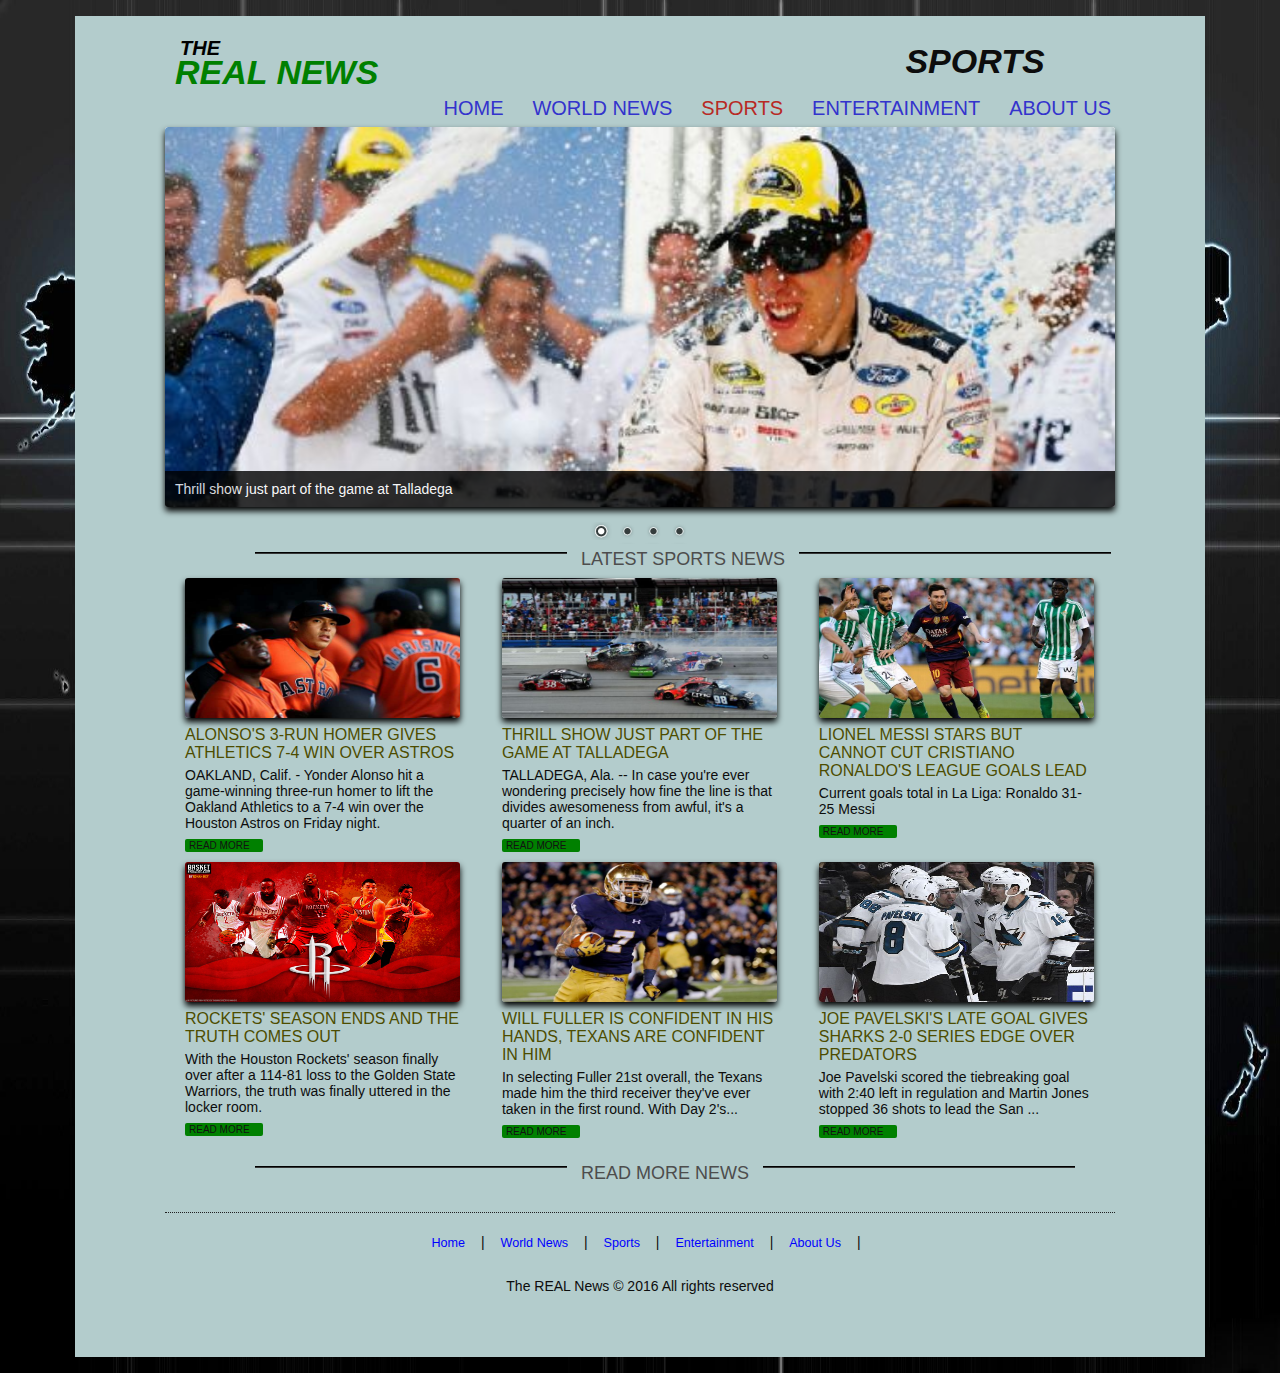
<file: WebAppProject/sportNews/sports.html>
<!DOCTYPE html>
<html>
    <head>
        <meta charset="utf-8" />
        <link rel="stylesheet" href="css/style.css" />
		<link rel="stylesheet" href="css/nivo-slider.css" type="text/css" media="screen" />
		<link rel="stylesheet" href="css/default/default.css" type="text/css" media="screen" />
		<script src="http://ajax.googleapis.com/ajax/libs/jquery/1.7.1/jquery.min.js" type="text/javascript"></script>
		<script src="jquery.nivo.slider.pack.js" type="text/javascript"></script>
        <title>The REAL News</title>
    </head>
	<body id="home">
		<div id="wrapper">
		
			<!--L O G O  &   N A V    B A R-->
			<header>
				<div id="logo"><h2> The </h2> </div>
				<div id="tagline">
					<h1>REAL News</h1></div>
				<div id="page"><h1>SPORTS</h1></div>
				<nav>
					<ul>

						<li><a href="../localNews/localNews.html">Home</a></li>
						<li><a href="../worldNews/worldnews.html">World News</a></li>
						<li><a href="../sportNews/sports.html" id="homenav">Sports</a></li>
						<li><a href="../entertainmentNews/index.html">Entertainment</a></li>
						<li><a href="../about%20us/about.html">About Us</a></li>
					</ul>
				</nav>
			</header>
			
			<!-- T H E    S L I D E R -->
			<div class="slider-wrapper theme-default">
				<div id="slider" class="nivoSlider">
					<a href="s2.html"><img src="images/s2_3.jpg" alt="" title="Thrill show just part of the game at Talladega" /></a>

					<a href="s3.html"><img src="images/s3.jpg" alt="" title="Lionel Messi stars but cannot cut Cristiano Ronaldo's league goals lead" /></a>

					<a href="s5.html"><img src="images/s5.jpg" alt="" title="Will Fuller is confident in his hands, Texans are confident in him" /></a>

					<a href="s4.html"><img src="images/s4.jpg" alt="" title="Rockets' season ends and the truth comes out" /></a>
				</div>
			</div>
			<script type="text/javascript">
			$(window).load(function() {
				$('#slider').nivoSlider({pauseTime: 6000,});
			});
			</script>
			
			<!-- M A I N   C O N T E N T  -->
			<section>
				<div id="line">
					<div class="dline"></div>
					<h1>Latest Sports News</h1>

					<div class="dline"></div>

				</div>
				<div id="lnews">
					<article>
						
						<img src="images/s1.jpg" alt="" />
						<h1>Alonso's 3-run homer gives Athletics 7-4 win over Astros</h1>
						<p>OAKLAND, Calif. - Yonder Alonso hit a game-winning three-run homer to lift the Oakland Athletics to a 7-4 win over the Houston Astros on Friday night.</p>
						<a href="s1.html" class="rm">Read More</a>
					</article>
					<article>
						
						<img src="images/s2.jpg" alt="" />
						<h1>Thrill show just part of the game at Talladega</h1>
						<p>TALLADEGA, Ala. -- In case you're ever wondering precisely how fine the line is that divides awesomeness from awful, it's a quarter of an inch.</p>
						<a href="s2.html" class="rm">Read More</a>
					</article>
					<article class="lastarticle">
						
						<img src="images/s3.jpg" alt="" />
						<h1>Lionel Messi stars but cannot cut Cristiano Ronaldo's league goals lead</h1>
						<p>Current goals total in La Liga: Ronaldo 31-25 Messi</p>
						<a href="s3.html" class="rm">Read More</a>
					</article>

					<article>
						
						<img src="images/s4.jpg" alt="" />
						<h1>Rockets' season ends and the truth comes out</h1>
						<p>With the Houston Rockets' season finally over after a 114-81 loss to the Golden State Warriors, the truth was finally uttered in the locker room.</p>
						<a href="s4.html" class="rm">Read More</a>
					</article>
					<article>
						
						<img src="images/s5.jpg" alt="" />
						<h1>Will Fuller is confident in his hands, Texans are confident in him</h1>
						<p>In selecting Fuller 21st overall, the Texans made him the third receiver they've ever taken in the first round. With Day 2's...</p>
						<a href="s5.html" class="rm">Read More</a>
					</article>
					<article class="lastarticle">
						
						<img src="images/s6.jpg" alt="" />
						<h1>Joe Pavelski's late goal gives Sharks 2-0 series edge over Predators</h1>
						<p> Joe Pavelski scored the tiebreaking goal with 2:40 left in regulation and Martin Jones stopped 36 shots to lead the San ...</p>
						<a href="s6.html" class="rm">Read More</a>
					</article>

					
				</div>
					<div id="line">
					<div class="dline"></div>
					<a href="singlepage.html"><h1> Read More News</h1></a>
					<div class="dline"></div>
				</div>
			</section>				
			<!--T H E    F O O T E R-->
			<div class="footer text-center">
				<div class="bottom-menu">
					<ul>
						<li><a href="../localNews/localNews.html">Home</a></li> |
						<li><a href="../worldNews/worldnews.html">World News</a></li> |
						<li><a href="../sportNews/sports.html">Sports</a></li> |
						<li><a href="../entertainmentNews/index.html">Entertainment</a></li> |
						<li><a href="../about%20us/about.html">About Us</a></li> |
					</ul>
				</div>
				<div class="copyright text-center">
					<p>The REAL News &copy; 2016 All rights reserved</p>
				</div>
			</div>
		</div>			
	</body>
</html>
</file>
<file: WebAppProject/sportNews/css/style.css>
*{
	margin: 0;
	padding: 0;
	list-style: none;

}
img{
	border: none;
	border-radius: 3px;
}

a{
	color: #00061a;
	text-decoration: none;
	text-shadow: none;
}
a:hover{
	color: #B82924;
}
p{
	margin-bottom: 8px;
}
::-moz-selection {
       background-color: #B82924;
       color: #fff;
}
/* Works in Safari */
::selection {
       background-color: #B82924;
       color: #fff;
       }
/************** G E N E R A L    S T Y L E ***************/
#wrapper{
	width: 950px;
	margin: 16px auto;
	background-color: #b3cccc;
	padding: 20px 90px;
}

body{
	background:url('../images/bg.jpg') no-repeat 0px 0px;
	background-size: 100% 100%;
	font-family: Tahoma, sans-serif;
	color: #0d0d0d;
	font-size: 14px;
}
body h1{
	color:#4d4d00;
}

/************* L O G O   &  N A V   B A R    S T Y L E ****************/
header h1{
	font-family:  Impact, sans-serif;
	font-weight: normal;
	text-transform: uppercase;
	font-size: 2.5em;
	position: relative;
	width: 300px;
	margin-bottom: 2px;
}
header h2{
	font-size: 16px;
	font-weight: normal;
	font-family: sans-serif;
	width: 170px;
	
}
#tagline h1{
	margin-top: 1px;
	color: green;
	left: 10px;
	font-size: 34px;
	font-style: italic;
	font-family: sans-serif;
	font-weight: bold;
	margin-bottom: -15px;
}		
#page h1{
	margin-top: -35px;
	color: #0d0d0d;
	left: 10px;
	font-size: 34px;
	font-style: italic;
	font-family: sans-serif;
	font-weight: bold;
	margin-bottom: -25px;
	float: right;
	text-align: center;
}
#logo, nav, nav li{
	display: inline-block;
	vertical-align: top;
	*display: inline;
	zoom:1;
}
#logo{
	width: 270px;
}
#logo h2{
	margin-top: 1px;
	color: black;
	margin-left: 15px;
	left: 10px;
	font-size: 20px;
	font-style: italic;
	font-family: sans-serif;
	font-weight: bold;
	margin-bottom: -15px;
}
nav a {
	color: #3333cc;
	font-family: sans-serif;
	font-size: 20px;
	margin-left: 25px;
	text-transform: uppercase;
}

nav{
	margin: 20px 4px 0 0;
	float: right;
}
header{
	margin-bottom: 50px;
}
#home a#homenav {
	color: #b82924;
}
/*************** B A N N E R    S T Y L E ******************/
#banner{
	position: relative;
	margin-bottom: 30px;
}
#banneri{
	position: absolute;
	bottom: 15%;
	left: 0;
	width: 500px;
	background-color: rgba(0,0,0,.8);
	padding: 5px 10px;
}
#banner img{
	box-shadow: 0 4px 6px #000;
}
#banner h1{
	font-family: Impact, sans-serif;
	font-weight: normal;
	text-transform: uppercase;
	text-shadow: 1px 1px 0px #000;
	display: inline;
}
#banner .rm{
	position: absolute;
	color: #000;
	background-color: #fff;
	padding: 4px 8px;
	right: 3%;
	bottom: -10%;
}

/************* H O M E    C O N T E N T *******************/
#line h1{
	font-family: Impact, sans-serif;
	font-weight: normal;
	font-size: 18px;
	text-transform: uppercase;
	color: #4d4d4d;
	text-align:  center;
}
#line h1, .dline{
	display: inline-block;
	*display: inline;
	zoom:1;
	margin: 0 0 0 10px;
}
#line{
		margin: 0 0 0 80px;
}
.dline{
	width: 312px;
	height: 3px;
	background: url('../images/bgdline.png') repeat-x ;
	margin-bottom: 10px;
}
#lnews article{
	width: 275px;
	display: inline-block;
	*display: inline;
	zoom:1;
	vertical-align: top;
	margin: 0 38px 0 0;
}
#lnews article h1, #latestp article h1{
	font-family: sans-serif;
	font-weight: normal;
	text-transform: uppercase;
	font-size: 16px;
	margin-bottom: 5px;
}
#lnews article img{
	width: 275px;
	height: 140px;
}
.lastarticle{
	margin:0;
}
#lnews{
	margin: 8px 0 15px 20px;
	width: 100%;
}
#lnews img, #latestp img{
	margin-bottom: 5px;
    box-shadow: 0 4px 6px #000;
}
.rm{
	color: #121212;
	background-color: green;
	padding: 1px 4px;
	display:block;
	width: 70px;
	margin-top: 5px;
	margin-bottom: 10px;
	font-family: sans-serif;
	text-transform: uppercase; 
	font-size: 10px;
	border-radius: 2px;
}
.rm:hover{
	background-color: white;
	color: #121212;
}	

/************* B L O G    S T Y L E  &   C O N T A C T   P A G E *****************************/
#articles, #sidebar{
	display: inline-block;
	vertical-align: top;
	*display: inline;
	zoom:1;
}
#blog section, #contact section{
	margin: 30px 0 0 10px;
}
#sidebar, #contat #sidebar{
	width: 280px;
	margin:0 0 0 55px;
}
#articles, #contactpost{
	width: 600px;
	margin:0 0 40px 0;
}
#blog li, #contact li{
	list-style-type: square;
}
#blog article{
	width: 580px;
	margin-bottom: 40px;
}
#blog footer, #contact footer{
	margin-top: 0px;
}
#blog article h1 a{
	font-family: sans-serif;
	font-weight: normal;
	text-transform: uppercase;
	font-size: 22px;
	text-shadow: 1px 1px 0 #000;
	word-spacing: 2px;
	margin-bottom: 5px;
}
#blog article h2{
	font-size: 12px;
	font-weight: normal;
	letter-spacing: 0.2px;
	margin-bottom: 12px;
	background-color: #0a0a0a;
	padding: 4px 8px 4px 8px;
	font-family: sans-serif;
	text-transform: none;
}
#blog article h2 a:hover{
	text-decoration: underline;
}
#blog article img{
	box-shadow: 0 4px 6px #000;
	margin-bottom: 10px;
}
#sidebar h1, #contact #sidebar h1{
	font-family: sans-serif;
	font-weight: normal;
	text-transform: uppercase;
	font-size: 22px;
	word-spacing: 2px;
	margin-bottom: 4px;
}
#sidebar li, #contact #sidebar li {
	margin:0 0 4px 25px;
	color: #b82924;
}
#sidebar li:hover, #contact #sidebar li:hover{
	margin-left: 30px;
}
#sidebar li a:hover, #contact #sidebar li a:hover{
	text-decoration: underline;
}
#blog aside, #contact #sidebar aside{
	margin: 0 0 20px 0;
}
#cat, #archives, #contact #sidebar  #cat, #contact #sidebar #archives{
	width: 130px;
	display: inline-block;
	vertical-align: top;
	*display: inline;
	zoom:1;
}
.continue{
	text-decoration: underline;
}
/* SINGLE POST STYLE  and CONTACT PAGE with SIDEBAR*/
#singlepost, #sidebar, #contactpost{
	display: inline-block;
	vertical-align: top;
	*display: inline;
	zoom:1;
}
#singlepost{
	margin-right: 50px;
}
#singlepost h1{
	margin-top: 20px;
	margin-bottom: 20px;
	color: #660033;
	font-size: 40px;
	font-family: Georgia;
	font-weight: bold;
}
#singlepost h2{
	margin-bottom: 20px;
}
#singlepost p{
	margin-bottom: 20px;
	font-size: 20px;
	font-family: "Times New Roman"
}
#singlepost img{
	margin-bottom: 20px;
}
/* CONTACT PAGE */
#contactpost p{
	margin-bottom: 25px;
}
input[type="user"]{
	display: block;
	float: right;
	height: 20px;
	width: 280px;
	padding-left: 3px;
}
input[type="email"]{
	display: block;
	float: right;
	height: 20px;
	width: 280px;
	padding-left: 3px;
}
#message{
	display: block;
	float: right;
	width: 280px;
	height: 130px;
	padding-left: 3px;
}
input[type="submit"]{
	display: block;
	float: right;
	font-family: sans-serif;
	font-size: 18px;
	text-transform: uppercase;
	border: 2px outset #b2b2b2;
	color: #121212;

}
input, #message{
	margin-right: 180px;
	background-color: #f8f8f8;
	border: 2px inset #000;
	border-radius: 3px;
}
input[type="submit"]:hover{
	cursor:pointer;
}
input[type="submit"]:active{
	border: 2px inset #b2b2b2;
}

/************* F U L L  W I D T H   &  S I N G L E   P O S T    S T Y L E*********************/
#fullwidth h1,#fullwidth  h2,#fullwidth  h3,#fullwidth  h4,#fullwidth  h5,#fullwidth  h6, h1, h2, h3, h4, h5, h6{
	font-family: sans-serif;
	text-transform: uppercase;
	font-weight: normal;
}
#fullwidth section h2, #singlepost section h2{
	color: #b82924;
}

#fullwidth section a, #singlepost section a{
	text-decoration: underline;
}
#fullwidth section ul li, #singlepost section ul li{
	list-style-type: square;
	margin-left: 20px;
}
#fullwidth section ol li, #singlepost section ol li{
	list-style-type: decimal;
	margin-left: 20px;
}
.right{
	float: right;
	margin-left: 10px;
}
.left{
	float: left;
	margin-right: 10px;
}
.center{
	display: block;
	text-align: center;
	margin: 20px auto;
}

/************* F O O T E R     S T Y L E *************************/
.bottom-menu ul li {
	display:inline-block;
	margin:0 12px;
}
.bottom-menu ul li a {
	font-size:0.9em;
	font-weight:normal;
	text-decoration:none;
	color:#0000ff;
}
.bottom-menu ul li a:hover {
	color:green;
}
.footer {
	padding:1.5em 0;
	border-top: 1px dotted #202021;
	margin-top:2em;
}
.text-center {
  text-align: center;
}
.copyright {
	padding:2em 0 1em 0;
}

.contact-section{
	padding:3em 0;
}
.contact-section-head h3 {
	color: #020202;
	font-size: 2em;
	font-weight: 500;
	font-family: 'bebasregular';
	margin-bottom: 0.8em;
}
.map{
	width:100%:
}
.map iframe{
	min-height:350px;
	width:100%;
}
.address p {
	color: #777777;
	font-size: 1.15em;
	font-weight: 500;
	line-height: 1.5em;
}
.address h5 {
	color: #222222;
	font-size: 1.3em;
	font-weight: 600;
	margin-bottom:0.8em;
}
p.bottom{
	margin-bottom:0.9em;
}
.contact-form-row span {
	color: #777777;
	font-weight: 700;
	font-size: 1.2em;
	display: block;
	margin-bottom: 5px;
}
.contact-form-row input[type="text"], .contact-form-row textarea {
	width: 100%;
	color: #777777;
	font-size: 16px;
	padding: 7px 10px;
	border: none;
	outline: none;
	margin: 0 0px 15px 0;
	background: #ededed;
	border-radius:5px;
	margin-bottom:18px;
}
.contact-form-row textarea {
	resize:none;
	height:130px;
}
img.code{
	margin-bottom:1em;
}
.contact-form-row input[type="submit"] {
	color: #fff;
	text-transform: uppercase;
	font-size: 1.2em;
	letter-spacing:1px;
	font-weight: 400;
	border: 1px solid #fff;
	padding: 12px 26px;
	outline: none;
	background: #cf0000;
	margin-top: 1em;
	border-radius:5px;
}
.contact-form-row input[type="submit"]:hover{
	background:#000;
}
.contact-form-bottom {
	margin-top: 2em;
}

/*About*/

.team h3 {
	color: orange;
	font-size: 2em;
	font-weight: 500;
	font-family: 'bebasregular';
	margin-bottom: 0.8em;
}
.team img {
	width: 140px;
	height: 140px;
}
.team-grid img {
	width:100%:
}
.team-grid p {
	color: #848484;
	font-size: 0.95em;
	font-weight: normal;
	line-height: 1.5em;
	margin: 8px 0;
}
.team-grid h5 {
	color: #ff3399;
	font-size: 13px;
	font-weight: bold;
	margin-top:1em;
}
</file>
<file: WebAppProject/sportNews/css/nivo-slider.css>
.nivoSlider {
	position:relative;
	width:950px;
	height:380px;
	overflow: hidden;
	border-radius: 3px;

}
.nivoSlider img {
	position:absolute;
	top:0px;
	left:0px;
	max-width: none;
}
.nivo-main-image {
	display: block !important;
	position: relative !important; 
	width: 100% !important;
}

/* If an image is wrapped in a link */
.nivoSlider a.nivo-imageLink {
	position:absolute;
	top:0px;
	left:0px;
	width:100%;
	height:100%;
	border:0;
	padding:0;
	margin:0;
	z-index:6;
	display:none;
	background:white; 
	filter:alpha(opacity=0); 
	opacity:0;
}
/* The slices and boxes in the Slider */
.nivo-slice {
	display:block;
	position:absolute;
	z-index:5;
	height:100%;
	top:0;
}
.nivo-box {
	display:block;
	position:absolute;
	z-index:5;
	overflow:hidden;
}
.nivo-box img { display:block; }

/* Caption styles */
.nivo-caption {
	position:absolute;
	left:0px;
	bottom:0px;
	background:#000;
	color:#fff;
	width:100%;
	z-index:8;
	padding: 10px 10px;
	opacity: 0.8;
	overflow: hidden;
	display: none;
	-moz-opacity: 0.8;
	filter:alpha(opacity=8);
	-webkit-box-sizing: border-box; /* Safari/Chrome, other WebKit */
	-moz-box-sizing: border-box;    /* Firefox, other Gecko */
	box-sizing: border-box;         /* Opera/IE 8+ */
}
.nivo-caption p {
	padding:5px;
	margin:0;
}
.nivo-caption a {
	display:inline !important;
}
.nivo-html-caption {
    display:none;
}
/* Direction nav styles (e.g. Next & Prev) */
.nivo-directionNav a {
	position:absolute;
	top:45%;
	z-index:9;
	cursor:pointer;
}
.nivo-prevNav {
	left:0px;
	/*background-color: #000;
	opacity: 0.8;
	-moz-opacity: 0.8;
	filter:alpha(opacity=8);
	padding: 6px 6px;
	border-radius: 0 4px 4px 0;*/
}
.nivo-nextNav {
	right:0px;
	/*background-color: #000;
	opacity: 0.8;
	-moz-opacity: 0.8;
	filter:alpha(opacity=8);
	padding: 6px 6px;
	border-radius: 4px 0 0 4px;*/
}
/* Control nav styles (e.g. 1,2,3...) */
.nivo-controlNav {
	text-align:center;
	padding: 15px 0;
}
.nivo-controlNav a {
	cursor:pointer;
	margin-right: 8px;
}
.nivo-controlNav a.active {
	font-weight:bold;
}
</file>
<file: WebAppProject/sportNews/css/default/default.css>
/*
Skin Name: Nivo Slider Default Theme
Skin URI: http://nivo.dev7studios.com
Description: The default skin for the Nivo Slider.
Version: 1.3
Author: Gilbert Pellegrom
Author URI: http://dev7studios.com
Supports Thumbs: true
*/

.theme-default .nivoSlider {
	position:relative;
	background:#fff url(loading.gif) no-repeat 50% 50%;
    margin-bottom:10px;
    -webkit-box-shadow: 0px 1px 5px 0px #4a4a4a;
    -moz-box-shadow: 0px 1px 5px 0px #4a4a4a;
    box-shadow: 0 4px 6px #000;
}
.theme-default .nivoSlider img {
	position:absolute;
	top:0px;
	left:0px;
	display:none;
}
.theme-default .nivoSlider a {
	border:0;
	display:block;
}

.theme-default .nivo-controlNav {
	text-align: center;
	padding: 5px 0;
}
.theme-default .nivo-controlNav a {
	display:inline-block;
	width:22px;
	height:22px;
	background:url(bullets.png) no-repeat;
	text-indent:-9999px;
	border:0;
	margin: 0 2px;
}
.theme-default .nivo-controlNav a.active {
	background-position:0 -22px;
}

.theme-default .nivo-directionNav a {
	display:block;
	width:30px;
	height:30px;
	background:url(arrows.png) no-repeat;
	text-indent:-9999px;
	border:0;
	opacity: 0;
	-webkit-transition: all 200ms ease-in-out;
    -moz-transition: all 200ms ease-in-out;
    -o-transition: all 200ms ease-in-out;
    transition: all 200ms ease-in-out;
}
.theme-default:hover .nivo-directionNav a { opacity: 1; }
.theme-default a.nivo-nextNav {
	background-position:-30px 0;
	right:15px;
}
.theme-default a.nivo-prevNav {
	left:15px;
}

.theme-default .nivo-caption {
    font-family: Tahoma, Helvetica, Arial, sans-serif;
}
.theme-default .nivo-caption a {
    color:#fff;
    border-bottom:1px dotted #fff;
}
.theme-default .nivo-caption a:hover {
    color:#fff;
}

.theme-default .nivo-controlNav.nivo-thumbs-enabled {
	width: 100%;
}
.theme-default .nivo-controlNav.nivo-thumbs-enabled a {
	width: auto;
	height: auto;
	background: none;
	margin-bottom: 5px;
}
.theme-default .nivo-controlNav.nivo-thumbs-enabled img {
	display: block;
	width: 120px;
	height: auto;
}
</file>
